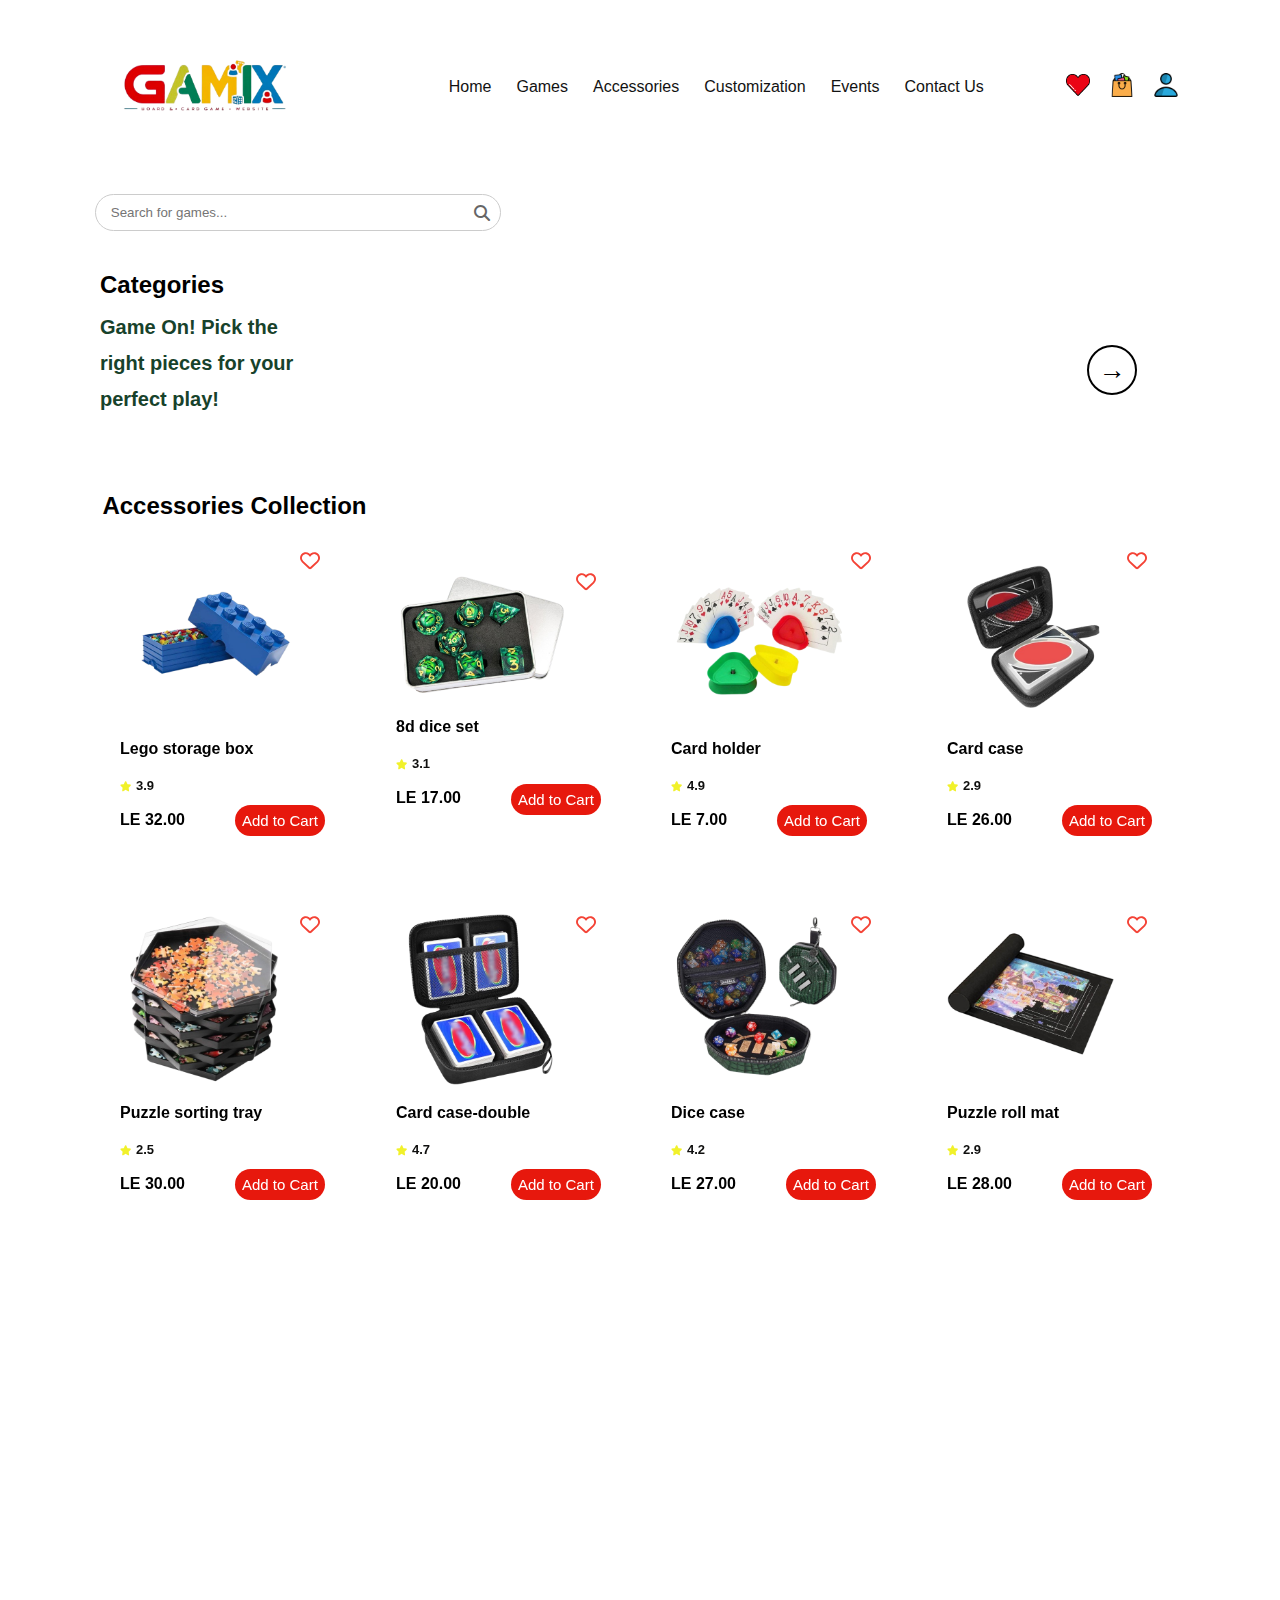
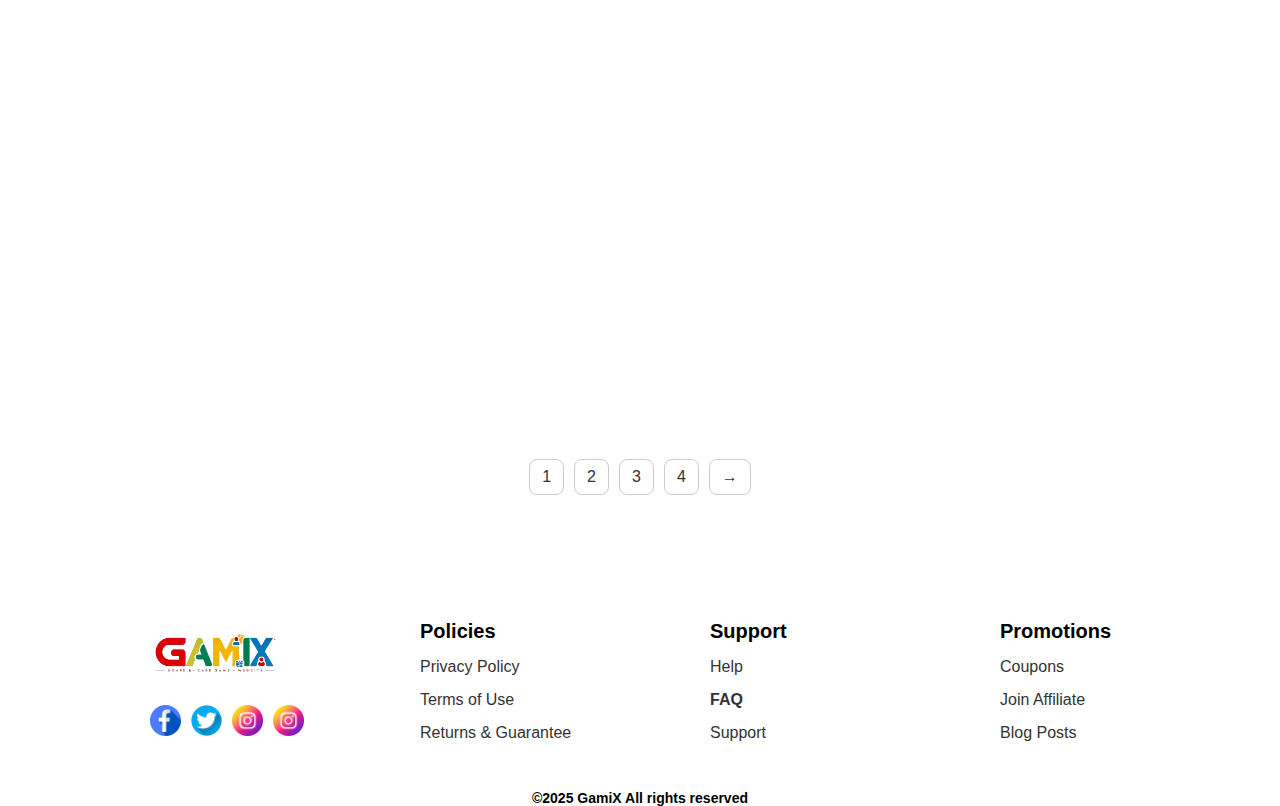
<file: Accessories.html>
<!DOCTYPE html>
<html lang="en">

<head>
    <meta charset="UTF-8">
    <meta name="viewport" content="width=device-width, initial-scale=1.0">
    <title>Accessories</title>
    <link rel="stylesheet" href="style.css">
    <link rel="stylesheet" href="https://cdnjs.cloudflare.com/ajax/libs/font-awesome/6.5.0/css/all.min.css">
</head>

<body>
    <div class="container">
        <nav class="navbar">
            <div class="navbar-left">
                <div class="logo">
                    <img src="img/IMG_4194-removebg-preview.png" alt="Board Games Logo">
                </div>
                <div class="nav-links">
                    <a href="index.html" class="nav-link" id="homeLink">Home</a>
                    <a href="games.html" class="nav-link" id="gamesLink">Games</a>
                    <a href="accessories.html" class="nav-link" id="accessoriesLink">Accessories</a>
                    <a href="customization.html" class="nav-link" id="customizationLink">Customization</a>
                    <a href="Events.html" class="nav-link" id="servicesLink">Events</a>
                    <a href="Contact us.html" class="nav-link" id="servicesLink">Contact Us</a>
                </div>
            </div>
            <div class="icon-group">
                <a href="Favourite.html" class="icon-item" data-label="Wishlist">
                    <img src="img/Heart.png" class="png-icon" />
                </a>
                <a href="cart.html" class="icon-item" data-label="Cart">
                    <img src="img/shopping-bag.png" class="png-icon" />
                </a>
                <a href="account.html" class="icon-item" data-label="Account">
                    <img src="img/user-account.png" class="png-icon" />
                </a>
            </div>

        </nav>
        <div class="search-filter-section">
            <div class="search-bar">
                <input type="text" id="searchInput" placeholder="Search for games..." />
                <i class="fas fa-search"></i>
            </div>
        </div>


        <section class="categories-section">
            <h2>Categories</h2>
            <div class="categories-bar">
                <p class="categories-text">
                    Game On! Pick the <br> right pieces for your <br> perfect play!
                </p>

                <style>
                    .categories-text {
                        line-height: 1.8;
                    }
                </style>

                <div class="categories-container">
                    <div class="category-item">
                        <img src="img/dice.png" alt="Dice" class="category-icon" />
                        <span>Dice</span>
                    </div>
                    <div class="category-item">
                        <img src="img/table-games-removebg-preview.png" alt="Figure" class="category-icon" />
                        <span>Figure</span>
                    </div>
                    <div class="category-item">
                        <img src="img/stopwatch-removebg-preview.png" alt="Timer" class="category-icon" />
                        <span>Timer</span>
                    </div>
                    <div class="category-item">
                        <img src="img/lucky-bag.png" alt="Boxes" class="category-icon" />
                        <span>Boxes</span>
                    </div>
                    <div class="arrow-box12">
                        &rarr;
                    </div>
                </div>
            </div>
        </section>



        <section class="cards-section">
            <h2>Accessories Collection</h2>
            <div class="cards-container">

                <div class="card">
                    <div class="favorite" onclick="toggleFavorite(this)">
                        <i class="far fa-heart"></i>
                    </div>

                    <img src="img/photo_2025-05-05_09-04-32-removebg-preview.png" alt="UNO GO" class="game-image" />
                    <h3>Lego storage box</h3>
                    <div class="rating">
                        <i class="fas fa-star"></i><span>3.9</span>
                    </div>
                    <div class="con">
                        <div class="price">LE 32.00</div>
                        <button class="add-to-cart" data-name="Lego storage box" data-price="32.00"
                            data-image="img/photo_2025-05-05_09-04-32-removebg-preview.png">Add to Cart</button>
                    </div>
                </div>
                <div class="card">
                    <div class="favorite" onclick="toggleFavorite(this)">
                        <i class="far fa-heart"></i>
                    </div>
                    <img src="img/photo_2025-05-05_08-13-10-removebg-preview.png" alt="UNO GO" class="game-image" />
                    <h3>8d dice set</h3>
                    <div class="rating">
                        <i class="fas fa-star"></i><span>3.1</span>
                    </div>
                    <div class="con">
                        <div class="price">LE 17.00</div>
                        <button class="add-to-cart" data-name="8d dice set" data-price="17.00"
                            data-image="img/photo_2025-05-05_08-13-10-removebg-preview.png">Add to Cart</button>
                    </div>
                </div>

                <div class="card">
                    <div class="favorite" onclick="toggleFavorite(this)">
                        <i class="far fa-heart"></i>
                    </div>
                    <img src="img/photo_2025-05-05_08-11-40-removebg-preview.png" alt="UNO GO" class="game-image" />
                    <h3>Card holder</h3>
                    <div class="rating">
                        <i class="fas fa-star"></i><span>4.9</span>
                    </div>
                    <div class="con">
                        <div class="price">LE 7.00</div>
                        <button class="add-to-cart" data-name="Card holder" data-price="7.00"
                            data-image="img/photo_2025-05-05_08-11-40-removebg-preview.png">Add to Cart</button>
                    </div>
                </div>


                <div class="card">
                    <div class="favorite" onclick="toggleFavorite(this)">
                        <i class="far fa-heart"></i>
                    </div>
                    <img src="img/photo_2025-05-05_08-04-10-removebg-preview.png" alt="UNO GO" class="game-image" />
                    <h3>Card case</h3>
                    <div class="rating">
                        <i class="fas fa-star"></i><span>2.9</span>
                    </div>
                    <div class="con">
                        <div class="price">LE 26.00</div>
                        <button class="add-to-cart" data-name="Card case" data-price="26.00"
                            data-image="img/photo_2025-05-05_08-04-10-removebg-preview.png">Add to Cart</button>
                    </div>
                </div>


                <div class="card">
                    <div class="favorite" onclick="toggleFavorite(this)">
                        <i class="far fa-heart"></i>
                    </div>
                    <img src="img/photo_2025-05-05_08-04-10__2_-removebg-preview.png" alt="UNO GO" class="game-image" />
                    <h3>Puzzle sorting tray</h3>
                    <div class="rating">
                        <i class="fas fa-star"></i><span>2.5</span>
                    </div>
                    <div class="con">
                        <div class="price">LE 30.00</div>
                        <button class="add-to-cart" data-name="Puzzle sorting tray" data-price="30.00"
                            data-image="img/photo_2025-05-05_08-04-10__2_-removebg-preview.png">Add to Cart</button>
                    </div>
                </div>

                <div class="card">
                    <div class="favorite" onclick="toggleFavorite(this)">
                        <i class="far fa-heart"></i>
                    </div>

                    <img src="img/photo_2025-05-05_08-03-43-removebg-preview.png" alt="UNO GO" class="game-image" />
                    <h3>Card case-double</h3>
                    <div class="rating">
                        <i class="fas fa-star"></i><span>4.7</span>
                    </div>
                    <div class="con">
                        <div class="price">LE 20.00</div>
                        <button class="add-to-cart" data-name="Card case-double" data-price="20.00"
                            data-image="img/photo_2025-05-05_08-03-43-removebg-preview.png">Add to Cart</button>
                    </div>
                </div>


                <div class="card">
                    <div class="favorite" onclick="toggleFavorite(this)">
                        <i class="far fa-heart"></i>
                    </div>
                    <img src="img/photo_2025-05-05_08-03-43__2_-removebg-preview.png" alt="UNO GO" class="game-image" />
                    <h3>Dice case</h3>
                    <div class="rating">
                        <i class="fas fa-star"></i><span>4.2</span>
                    </div>
                    <div class="con">
                        <div class="price">LE 27.00</div>
                        <button class="add-to-cart" data-name="Dice case" data-price="5.00"
                            data-image="img/photo_2025-05-05_08-03-43__2_-removebg-preview.png">Add to Cart</button>
                    </div>
                </div>


                <div class="card">
                    <div class="favorite" onclick="toggleFavorite(this)">
                        <i class="far fa-heart"></i>
                    </div>
                    <img src="img/photo_2025-05-05_08-03-42__2_-removebg-preview.png" alt="UNO GO" class="game-image" />
                    <h3>Puzzle roll mat</h3>
                    <div class="rating">
                        <i class="fas fa-star"></i><span>2.9</span>
                    </div>
                    <div class="con">
                        <div class="price">LE 28.00</div>
                        <button class="add-to-cart" data-name="Puzzle roll mat" data-price="5.00"
                            data-image="img/photo_2025-05-05_08-03-42__2_-removebg-preview.png">Add to Cart</button>
                    </div>
                </div>

                <div class="card">
                    <div class="favorite" onclick="toggleFavorite(this)">
                        <i class="far fa-heart"></i>
                    </div>
                    <img src="img/photo_2025-05-05_08-03-40-removebg-preview.png" alt="UNO GO" class="game-image" />
                    <h3>Dice set</h3>
                    <div class="rating">
                        <i class="fas fa-star"></i><span>4.1</span>
                    </div>
                    <div class="con">
                        <div class="price">LE 5.00</div>
                        <button class="add-to-cart" data-name="Dice set" data-price="5.00"
                            data-image="img/photo_2025-05-05_08-03-40-removebg-preview.png">Add to Cart</button>
                    </div>
                </div>


                <div class="card">
                    <div class="favorite" onclick="toggleFavorite(this)">
                        <i class="far fa-heart"></i>
                    </div>
                    <img src="img/photo_2025-05-05_08-03-40__4_-removebg-preview.png" alt="UNO GO" class="game-image" />
                    <h3>Metal chess set</h3>
                    <div class="rating">
                        <i class="fas fa-star"></i><span>4.7</span>
                    </div>
                    <div class="con">
                        <div class="price">LE 110.00</div>
                        <button class="add-to-cart" data-name="Metal chess set" data-price="110.00"
                            data-image="img/photo_2025-05-05_08-03-40__4_-removebg-preview.png">Add to Cart</button>
                    </div>
                </div>

                <div class="card">
                    <div class="favorite" onclick="toggleFavorite(this)">
                        <i class="far fa-heart"></i>
                    </div>
                    <img src="img/photo_2025-05-05_08-03-40__3_-removebg-preview.png" alt="UNO GO" class="game-image" />
                    <h3>Games timer</h3>
                    <div class="rating">
                        <i class="fas fa-star"></i><span>3.6</span>
                    </div>
                    <div class="con">
                        <div class="price">LE 25.00</div>
                        <button class="add-to-cart" data-name="Games timer" data-price="25.00"
                            data-image="img/photo_2025-05-05_08-03-40__3_-removebg-preview.png">Add to Cart</button>
                    </div>
                </div>



                <div class="card">
                    <div class="favorite" onclick="toggleFavorite(this)">
                        <i class="far fa-heart"></i>
                    </div>
                    <img src="img/photo_2025-05-05_08-03-42-removebg-preview (1).png" alt="UNO GO" class="game-image" />
                    <h3>Chess set</h3>
                    <div class="rating">
                        <i class="fas fa-star"></i><span>2.9</span>
                    </div>
                    <div class="con">
                        <div class="price">LE 50.00</div>
                        <button class="add-to-cart" data-name="Games timer" data-price="50.00"
                            data-image="img/photo_2025-05-05_08-03-40__3_-removebg-preview.png">Add to Cart</button>
                    </div>
                </div>


                <div class="card">
                    <div class="favorite" onclick="toggleFavorite(this)">
                        <i class="far fa-heart"></i>
                    </div>
                    <img src="img/photo_2025-05-05_08-03-40__2_-removebg-preview.png" alt="UNO GO" class="game-image" />
                    <h3>Lego sorting box</h3>
                    <div class="rating">
                        <i class="fas fa-star"></i><span>3.5</span>
                    </div>
                    <div class="con">
                        <div class="price">LE 32.00</div>
                        <button class="add-to-cart" data-name="Monopoly" data-price="32.00"
                            data-image="img/photo_2025-05-05_08-03-40__2_-removebg-preview.png">Add to Cart</button>
                    </div>
                </div>


                <div class="card">
                    <div class="favorite" onclick="toggleFavorite(this)">
                        <i class="far fa-heart"></i>
                    </div>
                    <img src="img/photo_2025-05-05_08-03-39-removebg-preview (1).png" alt="UNO GO" class="game-image" />
                    <h3>Mini apocalypse</h3>
                    <div class="rating">
                        <i class="fas fa-star"></i><span>3.7</span>
                    </div>
                    <div class="con">
                        <div class="price">LE 20.00</div>
                        <button class="add-to-cart" data-name="Mini apocalypse" data-price="20.00"
                            data-image="photo_2025-05-05_08-03-39-removebg-preview (1).png">Add to Cart</button>
                    </div>
                </div>



                <div class="card">
                    <div class="favorite" onclick="toggleFavorite(this)">
                        <i class="far fa-heart"></i>
                    </div>
                    <img src="img/photo_2025-05-05_08-03-39__2_-removebg-preview.png" alt="UNO GO" class="game-image" />
                    <h3>Car monopoly piece</h3>
                    <div class="rating">
                        <i class="fas fa-star"></i><span>3.9</span>
                    </div>
                    <div class="con">
                        <div class="price">LE 21.00</div>
                        <button class="add-to-cart" data-name="Car monopoly piece" data-price="21.00"
                            data-image="img/photo_2025-05-05_08-03-39__2_-removebg-preview.png">Add to Cart</button>
                    </div>
                </div>




                <div class="card">
                    <div class="favorite" onclick="toggleFavorite(this)">
                        <i class="far fa-heart"></i>
                    </div>
                    <img src="img/photo_2025-05-05_08-01-12-removebg-preview.png" alt="UNO GO" class="game-image" />
                    <h3>Dominoes sorter</h3>
                    <div class="rating">
                        <i class="fas fa-star"></i><span>2.9</span>
                    </div>
                    <div class="con">
                        <div class="price">LE 20.00</div>
                        <button class="add-to-cart" data-name="Dominoes sorter" data-price="20.00"
                            data-image="img/photo_2025-05-05_08-01-12-removebg-preview.png">Add to Cart</button>
                    </div>
                </div>

            </div>
    </div>
    </section>

    </div>

    <div class="pagination">
        <a href="#">1</a>
        <a href="#">2</a>
        <a href="#">3</a>
        <a href="#">4</a>
        <a href="#">→</a>
    </div>
    </section>
    <footer>
        <div class="footer-container">

            <div class="footer-column">
                <div class="logo-footer">
                    <img src="img/IMG_4194-removebg-preview.png" alt="Gamix Logo">
                </div>
                <div class="social">
                    <a href="#"><img src="img/facebook.png" alt="Facebook"></a>
                    <a href="#"><img src="img/twitter.png" alt="Twitter"></a>
                    <a href="#"><img src="img/instagram.png" alt="Instagram"></a>
                    <a href="#"><img src="img/instagram.png" alt="Instagram"></a>
                </div>
            </div>
            <div class="footer-column">
                <h3>Policies</h3>
                <ul>
                    <li><a href="#">Privacy Policy</a></li>
                    <li><a href="#">Terms of Use</a></li>
                    <li><a href="#">Returns & Guarantee</a></li>
                </ul>
            </div>

            <div class="footer-column">
                <h3>Support</h3>
                <ul>
                    <li><a href="#">Help</a></li>
                    <li><a href="#"><strong>FAQ</strong></a></li>
                    <li><a href="#">Support</a></li>
                </ul>
            </div>
            <div class="footer-column">
                <h3>Promotions</h3>
                <ul>
                    <li><a href="#">Coupons</a></li>
                    <li><a href="#">Join Affiliate</a></li>
                    <li><a href="#">Blog Posts</a></li>
                </ul>
            </div>
        </div>
        <div class="footer-bottom">
            ©2025 GamiX All rights reserved
        </div>
    </footer>

    <script>
        let cart = JSON.parse(localStorage.getItem("cart")) || [];
        document.querySelectorAll(".add-to-cart").forEach(button => {
            button.addEventListener("click", () => {
                const name = button.getAttribute("data-name");
                const price = parseFloat(button.getAttribute("data-price"));
                let image = button.getAttribute("data-image");
                if (!image.startsWith("img/") && !image.includes("/") && !image.startsWith("http")) {
                    image = "img/" + image;
                }

                const existing = cart.find(item => item.name === name);
                if (existing) {
                    existing.quantity += 1;
                } else {
                    cart.push({ name, price, image, quantity: 1 });
                }

                localStorage.setItem("cart", JSON.stringify(cart));
                alert(`${name} added to cart!`);
            });
        });
        function toggleFavorite(favoriteElement) {
            let card = favoriteElement.closest('.card');
            let gameName = card.querySelector('h3').textContent;
            let gameImage = card.querySelector('.game-image').getAttribute("src");

            let gamePriceText = card.querySelector('.price').textContent;
            let gamePrice = parseFloat(gamePriceText.replace(/[^\d.]/g, ''));
            let gameQuantity = 1;

            let favorites = JSON.parse(localStorage.getItem('favorites')) || [];

            let index = favorites.findIndex(game => game.name === gameName);
            if (index === -1) {
                favorites.push({
                    name: gameName,
                    image: gameImage,
                    price: gamePrice,
                    quantity: gameQuantity
                });
                favoriteElement.querySelector('i').classList.remove('far');
                favoriteElement.querySelector('i').classList.add('fas');
            } else {
                favorites.splice(index, 1);
                favoriteElement.querySelector('i').classList.remove('fas');
                favoriteElement.querySelector('i').classList.add('far');
            }

            localStorage.setItem('favorites', JSON.stringify(favorites));
        }
        window.onload = function () {
            let favorites = JSON.parse(localStorage.getItem('favorites')) || [];
            let favoriteIcons = document.querySelectorAll('.favorite');
            favoriteIcons.forEach(favorite => {
                let card = favorite.closest('.card');
                let gameName = card.querySelector('h3').textContent;

                if (favorites.some(game => game.name === gameName)) {
                    favorite.querySelector('i').classList.remove('far');
                    favorite.querySelector('i').classList.add('fas');
                }
            });

            let favoriteList = document.querySelector('.favorite-list');

            favorites.forEach(favorite => {
                let favoriteItem = document.createElement('div');
                favoriteItem.classList.add('favorite-item');

                let img = document.createElement('img');
                img.src = favorite.image;
                img.alt = favorite.name;
                img.classList.add('favorite-image');

                let name = document.createElement('h3');
                name.textContent = favorite.name;

                let price = document.createElement('p');
                price.textContent = `Price: LE ${favorite.price}`;

                favoriteItem.appendChild(img);
                favoriteItem.appendChild(name);
                favoriteItem.appendChild(price);

                favoriteList.appendChild(favoriteItem);
            });
        }
        const cards = document.querySelectorAll('.card');

        const observer = new IntersectionObserver((entries) => {
            entries.forEach(entry => {
                if (entry.isIntersecting) {
                    entry.target.classList.add('show');
                }
            });
        }, {
            threshold: 0.1
        });

        cards.forEach(card => {
            observer.observe(card);
        });




        document.getElementById('searchInput').addEventListener('input', function () {
            let filter = this.value.toLowerCase().trim();
            let gameCards = document.querySelectorAll('.card');

            gameCards.forEach(function (card) {
                let titleElement = card.querySelector('h3');
                if (titleElement) {
                    let title = titleElement.textContent.toLowerCase();
                    if (title.includes(filter)) {
                        card.style.display = 'block';
                    } else {
                        card.style.display = 'none';
                    }
                }
            });
        });



    </script>
    <script src="script.js"></script>
    <script src="cart.js"></script>
</body>


</html
</file>
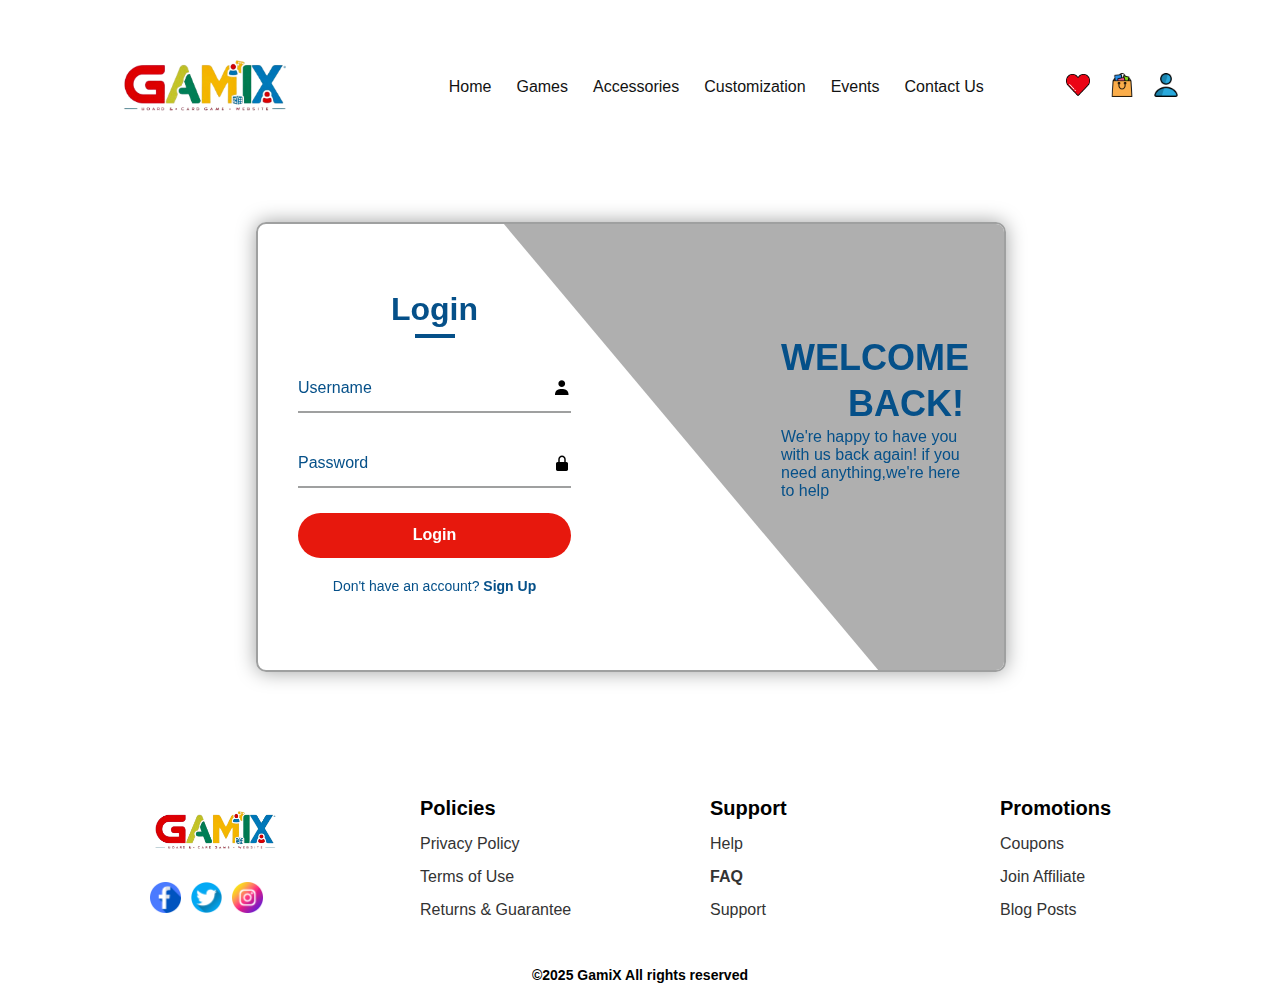
<file: account.html>
<!DOCTYPE html>
<html lang="en">

<head>
    <meta charset="UTF-8">
    <meta name="viewport" content="width=device-width, initial-scale=1.0">
    <title>Account</title>
    <link rel="stylesheet" href="style.css">
    <link rel="stylesheet" href="account.css">

    <link rel="stylesheet" href="https://cdnjs.cloudflare.com/ajax/libs/font-awesome/6.5.0/css/all.min.css">
    <link href='https://unpkg.com/boxicons@2.1.4/css/boxicons.min.css' rel='stylesheet'>
</head>

<body>
    <div class="container">

        <nav class="navbar">
            <div class="navbar-left">
                <div class="logo">
                    <img src="img/IMG_4194-removebg-preview.png" alt="Board Games Logo">
                </div>
                <div class="nav-links">
                    <a href="index.html" class="nav-link" id="homeLink">Home</a>
                    <a href="games.html" class="nav-link" id="gamesLink">Games</a>
                    <a href="accessories.html" class="nav-link" id="accessoriesLink">Accessories</a>
                    <a href="customization.html" class="nav-link" id="customizationLink">Customization</a>
                    <a href="Events.html" class="nav-link" id="servicesLink">Events</a>
                    <a href="Contact us.html" class="nav-link" id="servicesLink">Contact Us</a>
                </div>
            </div>
            <div class="icon-group">
                <a href="Favourite.html" class="icon-item" data-label="Wishlist">
                    <img src="img/Heart.png" class="png-icon" />
                </a>
                <a href="cart.html" class="icon-item" data-label="Cart">
                    <img src="img/shopping-bag.png" class="png-icon" />
                </a>
                <a href="account.html" class="icon-item" data-label="Account">
                    <img src="img/user-account.png" class="png-icon" />
                </a>
            </div>

        </nav>
    </div>
    <div class="wrapper">
        <span class="rotate-bg"></span>
        <span class="rotate-bg2"></span>
        <div class="form-box login">
            <h2 class="title animation" style="--i:0; --j:21">Login</h2>
            <form action="#">
                <div class="input-box animation" style="--i:1; --j:22">
                    <input type="text" required>
                    <label for="">Username</label>
                    <i class='bx bxs-user'></i>
                </div>
                <div class="input-box animation" style="--i:2; --j:23">
                    <input type="password" required>
                    <label for="">Password</label>
                    <i class='bx bxs-lock-alt'></i>
                </div>
                <button type="submit" class="btn animation" style="--i:3; --j:24">Login</button>

                <div class="linkTxt animation" style="--i:5; --j:25">
                    <p>Don't have an account? <a href="#" class="register-link">Sign Up</a></p>
                </div>
            </form>
        </div>
        <div class="info-text login">
            <h2 class="animation" style="--i:0; --j:20">Welcome Back!</h2>
            <p class="animation" style="--i:1; --j:21">We're happy to have you with us back again! if you
                need anything,we're here to help</p>
        </div>
        <div class="form-box register">

            <h2 class="title animation" style="--i:17; --j:0">Sign Up</h2>

            <form action="#">

                <div class="input-box animation" style="--i:18; --j:1">
                    <input type="text" required>
                    <label for="">Username</label>
                    <i class='bx bxs-user'></i>
                </div>

                <div class="input-box animation" style="--i:19; --j:2">
                    <input type="email" required>
                    <label for="">Email</label>
                    <i class='bx bxs-envelope'></i>
                </div>

                <div class="input-box animation" style="--i:20; --j:3">
                    <input type="password" required>
                    <label for="">Password</label>
                    <i class='bx bxs-lock-alt'></i>
                </div>

                <button type="submit" class="btn animation" style="--i:21;--j:4">Sign Up</button>

                <div class="linkTxt animation" style="--i:22; --j:5">
                    <p>Already have an account? <a href="#" class="login-link">Login</a></p>
                </div>

            </form>
        </div>
        <div class="info-text register">
            <h2 class="animation" style="--i:17; --j:0;">Welcome</h2>
            <p class="animation" style="--i:18; --j:1;">We're delighted to <br>
                have you here.if you<br>need any assistance,<br>feel
                free to reach out</p>
            </p>
        </div>
    </div>
    <footer>
        <div class="footer-container">

            <div class="footer-column">
                <div class="logo-footer">
                    <img src="img/IMG_4194-removebg-preview.png" alt="Gamix Logo">
                </div>
                <div class="social">
                    <a href="#"><img src="img/facebook.png" alt="Facebook"></a>
                    <a href="#"><img src="img/twitter.png" alt="Twitter"></a>
                    <a href="#"><img src="img/instagram.png" alt="Instagram"></a>
                </div>
            </div>
            <div class="footer-column">
                <h3>Policies</h3>
                <ul>
                    <li><a href="#">Privacy Policy</a></li>
                    <li><a href="#">Terms of Use</a></li>
                    <li><a href="#">Returns & Guarantee</a></li>
                </ul>
            </div>
            <div class="footer-column">
                <h3>Support</h3>
                <ul>
                    <li><a href="#">Help</a></li>
                    <li><a href="#"><strong>FAQ</strong></a></li>
                    <li><a href="#">Support</a></li>
                </ul>
            </div>
            <div class="footer-column">
                <h3>Promotions</h3>
                <ul>
                    <li><a href="#">Coupons</a></li>
                    <li><a href="#">Join Affiliate</a></li>
                    <li><a href="#">Blog Posts</a></li>
                </ul>
            </div>
        </div>

        <div class="footer-bottom">
            ©2025 GamiX All rights reserved
        </div>
    </footer>
    <script>
        const wrapper = document.querySelector('.wrapper')
        const registerLink = document.querySelector('.register-link')
        const loginLink = document.querySelector('.login-link')

        registerLink.onclick = () => {
            wrapper.classList.add('active')
        }

        loginLink.onclick = () => {
            wrapper.classList.remove('active')
        }
    </script>
</body>

</html>
</file>
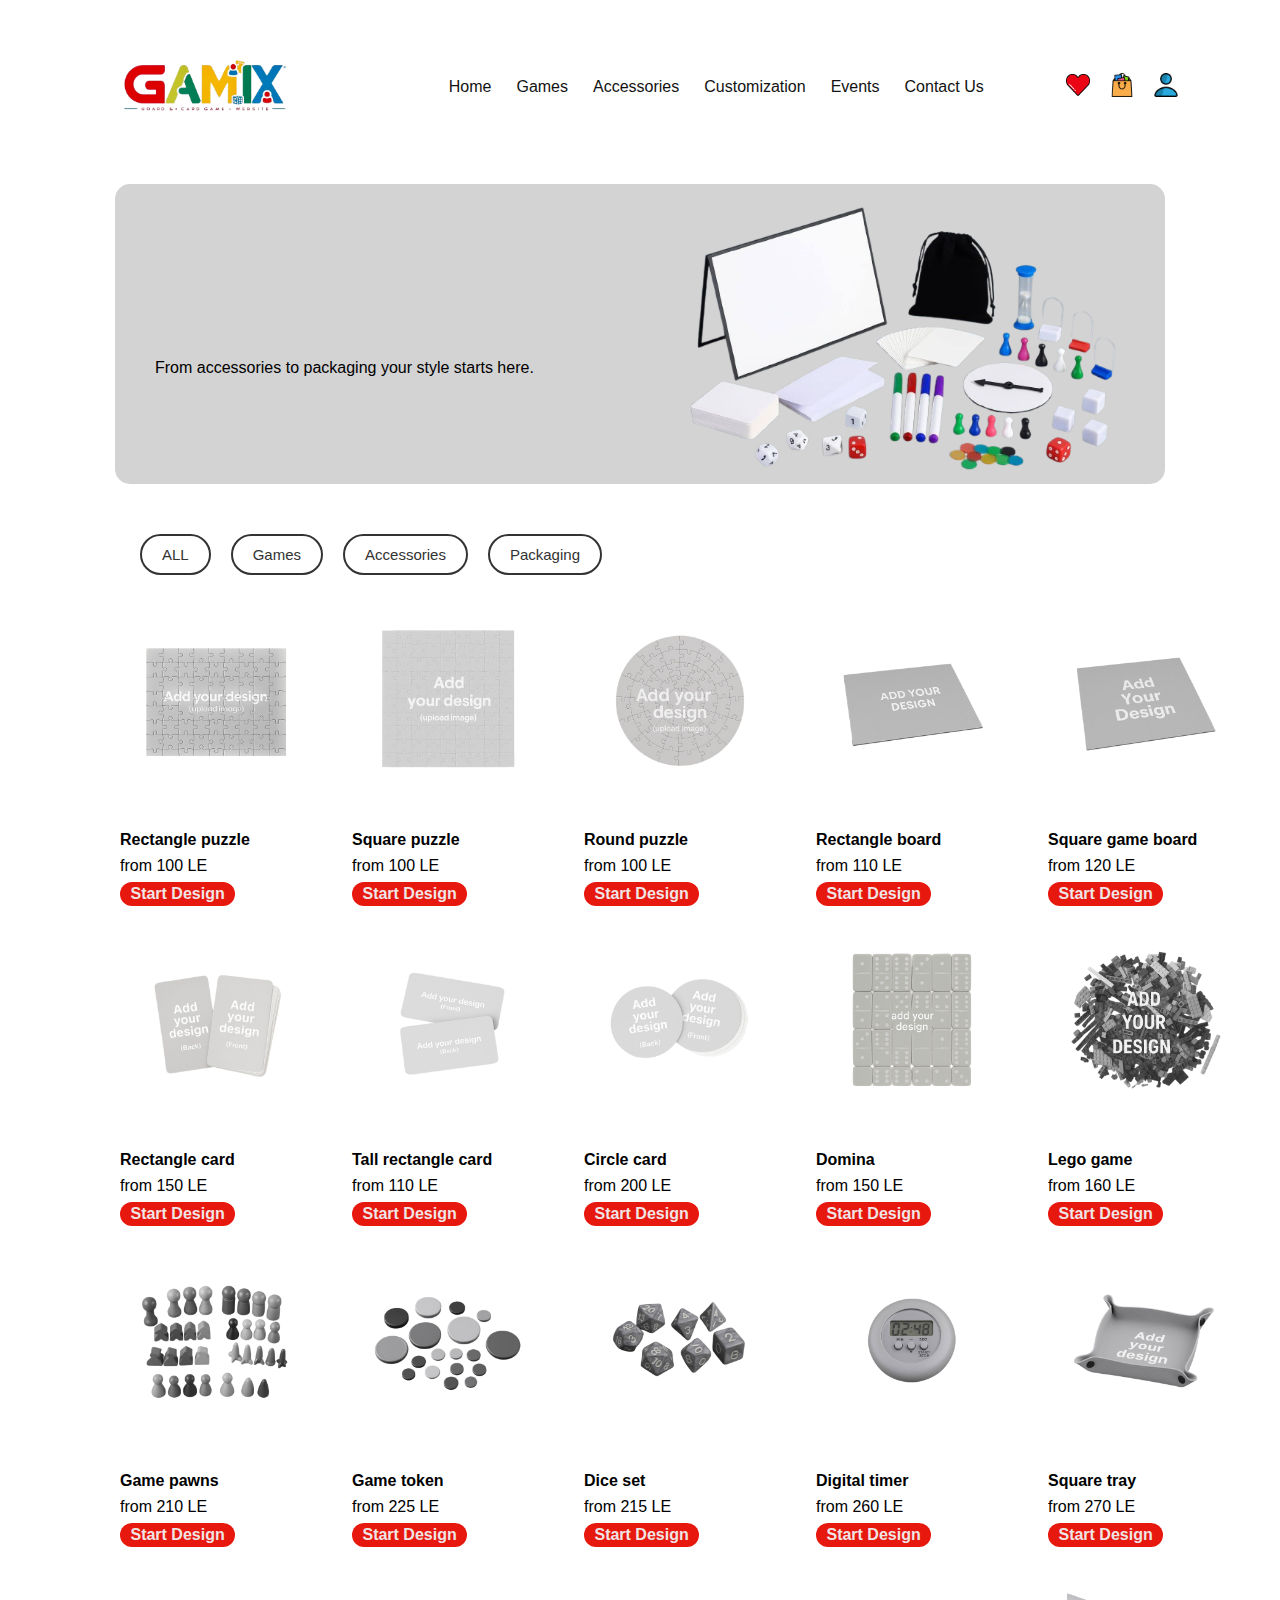
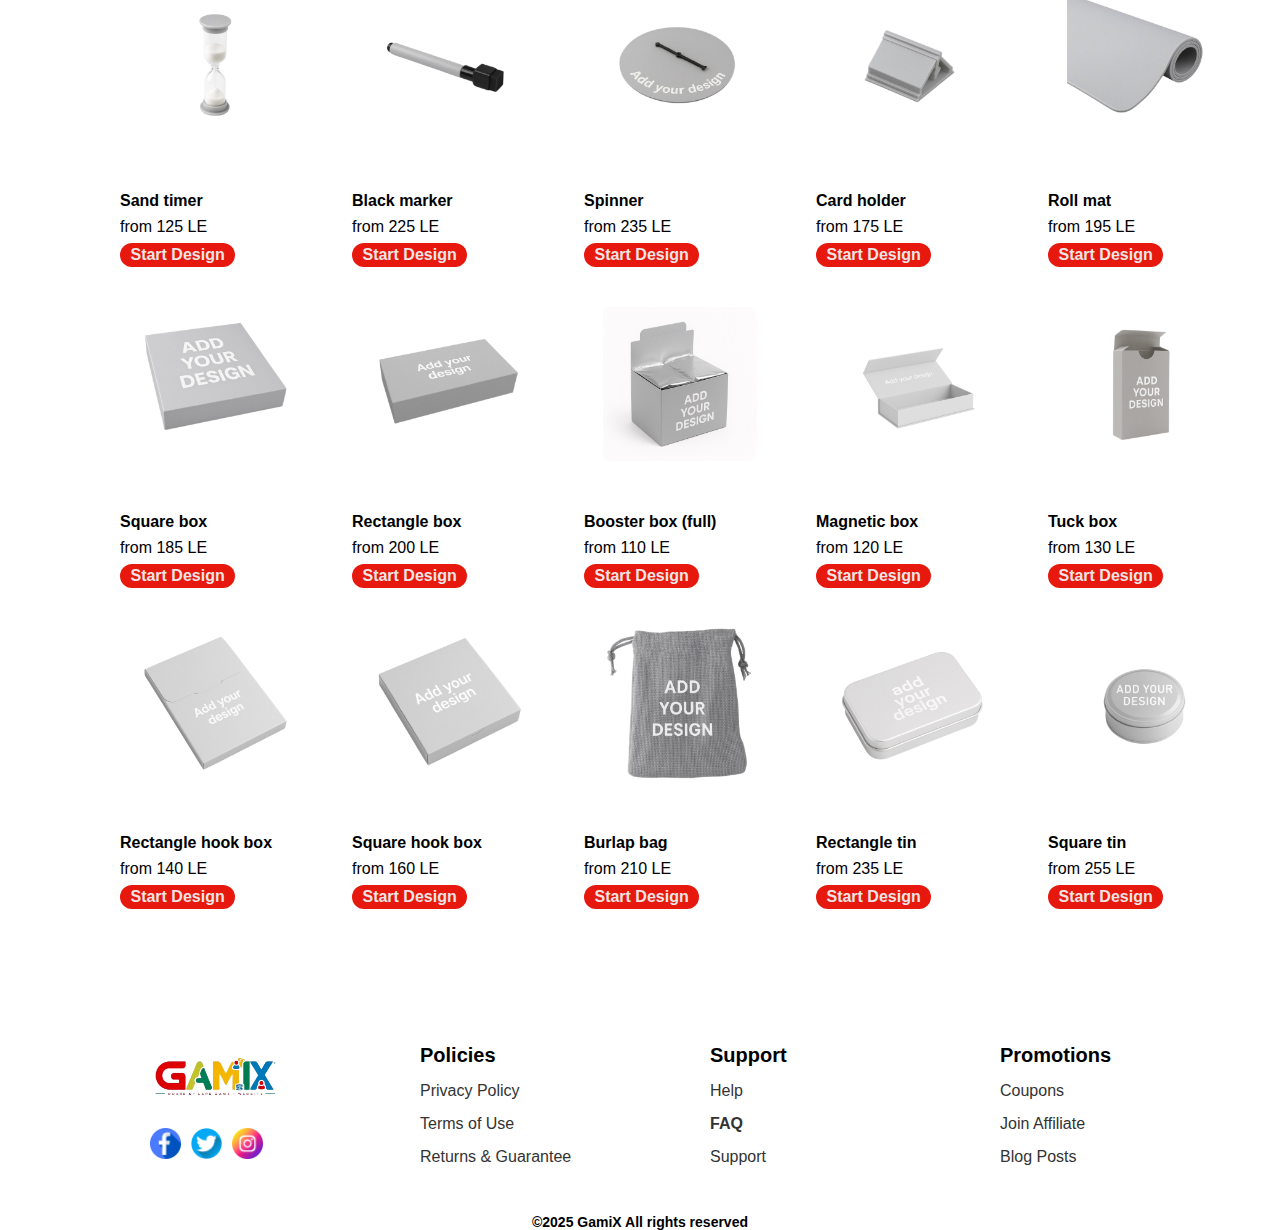
<file: customization.html>
<!DOCTYPE html>
<html lang="en">

<head>
    <meta charset="UTF-8">
    <meta name="viewport" content="width=device-width, initial-scale=1.0">
    <title>Customization</title>
    <link rel="stylesheet" href="https://cdnjs.cloudflare.com/ajax/libs/font-awesome/6.5.0/css/all.min.css">
    <link rel="stylesheet" href="style.css">
    <link rel="stylesheet" href="customization.css">
</head>

<body>
    <div class="container">
        <nav class="navbar">
            <div class="navbar-left">
                <div class="logo">
                    <img src="img/IMG_4194-removebg-preview.png" alt="Board Games Logo">
                </div>
                <div class="nav-links">
                    <a href="index.html" class="nav-link" id="homeLink">Home</a>
                    <a href="games.html" class="nav-link" id="gamesLink">Games</a>
                    <a href="accessories.html" class="nav-link" id="accessoriesLink">Accessories</a>
                    <a href="customization.html" class="nav-link" id="customizationLink">Customization</a>
                    <a href="Events.html" class="nav-link" id="servicesLink">Events</a>
                    <a href="Contact us.html" class="nav-link" id="servicesLink">Contact Us</a>
                </div>
            </div>
            <div class="icon-group">
                <a href="Favourite.html" class="icon-item" data-label="Wishlist">
                    <img src="img/Heart.png" class="png-icon" />
                </a>
                <a href="cart.html" class="icon-item" data-label="Cart">
                    <img src="img/shopping-bag.png" class="png-icon" />
                </a>
                <a href="account.html" class="icon-item" data-label="Account">
                    <img src="img/user-account.png" class="png-icon" />
                </a>
            </div>
        </nav>
    </div>
    <section class="hero22" id="hero-Games22">
        <div class="hero-content22">
            <div class="hero-text22">
                <h1 class="animate-title22"> Customize your game
                </h1>
                <p class="animate-subtitle">
                    From accessories to packaging your style starts here.
                </p>

            </div>
            <div class="hero-image22">
                <img src="img2/photo_2025-05-20_18-30-41-removebg-preview.png" alt="Games" />
            </div>
        </div>
    </section>

    <section class="section2">
        <div class="categoriesall">
            <div class="category-all">ALL </div>
            <div class="category-all"> Games </div>
            <div class="category-all">Accessories</div>
            <div class="category-all"> Packaging</div>
        </div>
        <div class="product-grid" id="productsGrid">
        </div>
    </section>
    <footer>
        <div class="footer-container">
            <div class="footer-column">
                <div class="logo-footer">
                    <img src="img/IMG_4194-removebg-preview.png" alt="Gamix Logo">
                </div>
                <div class="social">
                    <a href="#"><img src="img/facebook.png" alt="Facebook"></a>
                    <a href="#"><img src="img/twitter.png" alt="Twitter"></a>
                    <a href="#"><img src="img/instagram.png" alt="Instagram"></a>
                </div>
            </div>
            <div class="footer-column">
                <h3>Policies</h3>
                <ul>
                    <li><a href="#">Privacy Policy</a></li>
                    <li><a href="#">Terms of Use</a></li>
                    <li><a href="#">Returns & Guarantee</a></li>
                </ul>
            </div>
            <div class="footer-column">
                <h3>Support</h3>
                <ul>
                    <li><a href="#">Help</a></li>
                    <li><a href="#"><strong>FAQ</strong></a></li>
                    <li><a href="#">Support</a></li>
                </ul>
            </div>
            <div class="footer-column">
                <h3>Promotions</h3>
                <ul>
                    <li><a href="#">Coupons</a></li>
                    <li><a href="#">Join Affiliate</a></li>
                    <li><a href="#">Blog Posts</a></li>
                </ul>
            </div>
        </div>
        <div class="footer-bottom">
            ©2025 GamiX All rights reserved
        </div>
    </footer>
    <script src="customization.js"></script>
    <script src="script.js"></script>
</body>

</html>
</file>
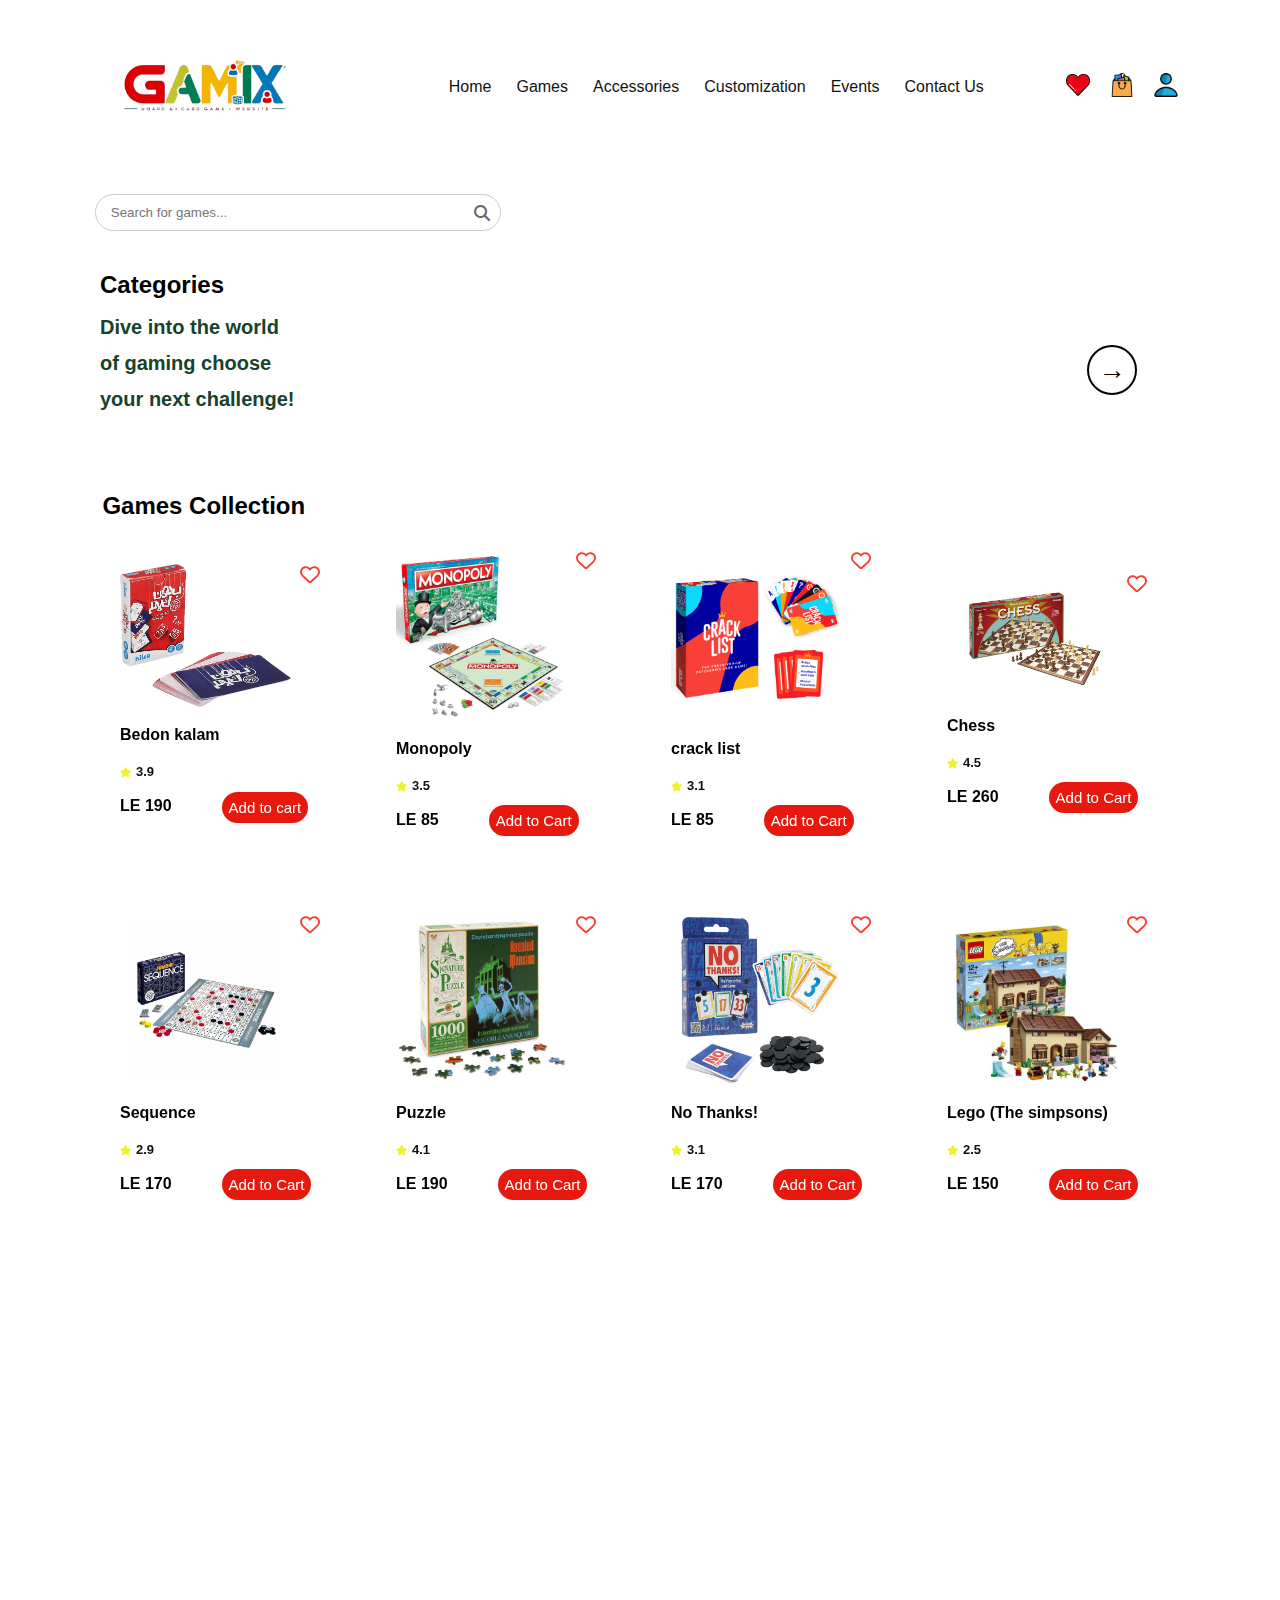
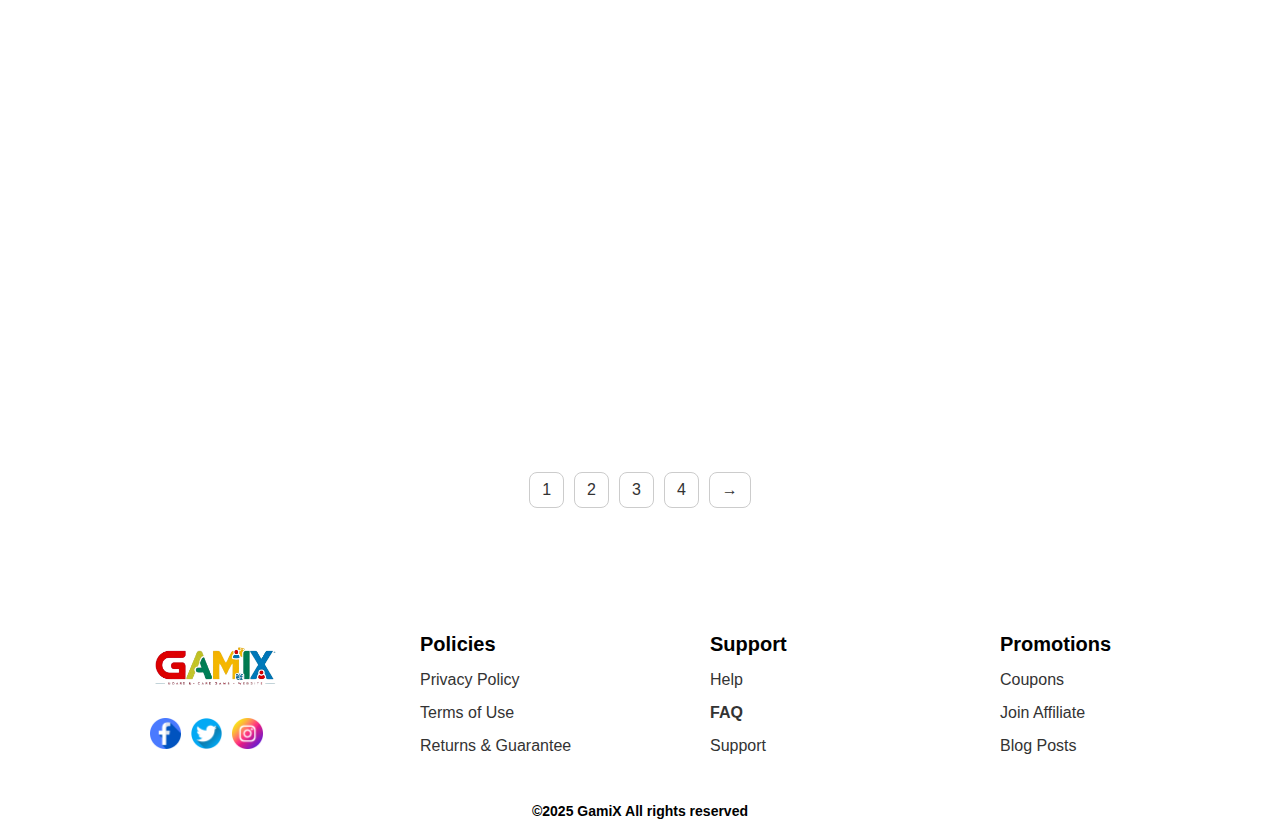
<file: Games.html>
<!DOCTYPE html>
<html lang="en">

<head>
    <meta charset="UTF-8">
    <meta name="viewport" content="width=device-width, initial-scale=1.0">
    <title>Games</title>
    <link rel="stylesheet" href="style.css">
    <link rel="stylesheet" href="https://cdnjs.cloudflare.com/ajax/libs/font-awesome/6.5.0/css/all.min.css">
    <link href="https://fonts.googleapis.com/css2?family=Inter:wght@400;700&display=swap" rel="stylesheet">
</head>

<body>
    <div class="container">
        <nav class="navbar">
            <div class="navbar-left">
                <div class="logo">
                    <img src="img/IMG_4194-removebg-preview.png" alt="Board Games Logo">
                </div>
                <div class="nav-links">
                    <a href="index.html" class="nav-link" id="homeLink">Home</a>
                    <a href="Games.html" class="nav-link" id="gamesLink">Games</a>
                    <a href="Accessories.html" class="nav-link" id="accessoriesLink">Accessories</a>
                    <a href="customization.html" class="nav-link" id="customizationLink">Customization</a>
                    <a href="Events.html" class="nav-link" id="servicesLink">Events</a>
                    <a href="Contact us.html" class="nav-link" id="servicesLink">Contact Us</a>
                </div>
            </div>
            <div class="icon-group">
                <a href="Favourite.html" class="icon-item" data-label="Wishlist">
                    <img src="img/Heart.png" class="png-icon" />
                </a>
                <a href="cart.html" class="icon-item" data-label="Cart">
                    <img src="img/shopping-bag.png" class="png-icon" />
                </a>
                <a href="account.html" class="icon-item" data-label="Account">
                    <img src="img/user-account.png" class="png-icon" />
                </a>
            </div>
        </nav>
        <div class="search-filter-section">
            <div class="search-bar">
                <input type="text" id="searchInput" placeholder="Search for games..." />
                <i class="fas fa-search"></i>
            </div>
        </div>
        </section>
        <section class="categories-section">
            <h2>Categories</h2>
            <div class="categories-bar">
                <p class="categories-text"> Dive into the world <br>of gaming
                    choose<br> your next challenge!
                </p>
                <style>
                    .categories-text {
                        line-height: 1.8;
                    }
                </style>


                <div class="categories-container">
                    <div class="category-item">
                        <img src="img/ChatGPT_Image_May_12__2025__03_20_51_AM-removebg-preview.png" alt="Puzzle Icon"
                            class="category-icon">
                        <span>Board Games</span>
                    </div>
                    <div class="category-item">
                        <img src="img/ChatGPT Image May 11, 2025, 03_56_13 AM.png" alt="Puzzle Icon"
                            class="category-icon">
                        <span>Card Games</span>
                    </div>
                    <div class="category-item">
                        <img src="img/ChatGPT_Image_May_11__2025__04_00_13_AM-removebg-preview.png" alt="Puzzle Icon"
                            class="category-icon">
                        <span>Puzzle</span>
                    </div>
                    <div class="category-item">
                        <img src="img/ChatGPT_Image_May_11__2025__04_03_29_AM-removebg-preview.png" alt="Puzzle Icon"
                            class="category-icon">
                        <span>Lego</span>
                    </div>
                    <div class="arrow-box12">
                        &rarr;
                    </div>
                </div>
            </div>
        </section>

        <section class="cards-section">
            <h2>Games Collection</h2>
            <div class="cards-container">

                <div class="card">
                    <div class="favorite" onclick="toggleFavorite(this)">
                        <i class="far fa-heart"></i>
                    </div>
                    <img src="img/بدون كلام.jpg" alt="UNO GO" class="game-image" />
                    <h3>Bedon kalam</h3>
                    <div class="rating">
                        <i class="fas fa-star"></i><span>3.9</span>
                    </div>
                    <div class="con">
                        <div class="price">LE 190</div>
                        <button class="add-to-cart" data-name="Ab3at-halo" data-price="190"
                            data-image="img/بدون كلام.jpg">Add to cart
                        </button>
                    </div>
                </div>

                <div class="card">
                    <div class="favorite" onclick="toggleFavorite(this)" data-name="Monopoly"
                        data-image="img/photo_2025-05-04_20-45-41.jpg">
                        <i class="far fa-heart"></i>
                    </div>
                    <img src="img/photo_2025-05-04_20-45-41.jpg" alt="UNO GO" class="game-image" />
                    <h3>Monopoly</h3>
                    <div class="rating">
                        <i class="fas fa-star"></i><span>3.5</span>
                    </div>
                    <div class="con">
                        <div class="price">LE 85</div>
                        <button class="add-to-cart" data-name="Monopoly" data-price="85"
                            data-image="img/photo_2025-05-04_20-45-41.jpg">Add to Cart</button>
                    </div>
                </div>
                <div class="card">
                    <div class="favorite" onclick="toggleFavorite(this)" data-name="Monopoly"
                        data-image="img/crack list.png.jpg">
                        <i class="far fa-heart"></i>
                    </div>
                    <img src="img/crack list.png" alt="UNO GO" class="game-image" />
                    <h3>crack list</h3>
                    <div class="rating">
                        <i class="fas fa-star"></i><span>3.1</span>
                    </div>
                    <div class="con">
                        <div class="price">LE 85</div>
                        <button class="add-to-cart" data-name="Monopoly" data-price="85"
                            data-image="img/photo_2025-05-04_20-45-41.jpg">Add to Cart</button>
                    </div>
                </div>
                <div class="card">
                    <div class="favorite" onclick="toggleFavorite(this)">
                        <i class="far fa-heart"></i>
                    </div>
                    <img src="img/photo_2025-05-04_20-49-20.jpg" alt="Chess" class="game-image" />
                    <h3>Chess</h3>
                    <div class="rating">
                        <i class="fas fa-star"></i><span>4.5</span>
                    </div>
                    <div class="con">
                        <div class="price">LE 260</div>
                        <button class="add-to-cart" data-name="Chess" data-price="260"
                            data-image="img/photo_2025-05-04_20-49-20.jpg">Add to Cart</button>
                    </div>
                </div>

                <div class="card">
                    <div class="favorite" onclick="toggleFavorite(this)">
                        <i class="far fa-heart"></i>
                    </div>
                    <img src="img/photo_2025-05-04_20-45-41 (2).jpg" alt="Sequence" class="game-image" />
                    <h3>Sequence</h3>
                    <div class="rating">
                        <i class="fas fa-star"></i><span>2.9</span>
                    </div>
                    <div class="con">
                        <div class="price">LE 170</div>
                        <button class="add-to-cart" data-name="Sequence" data-price="170"
                            data-image="img/photo_2025-05-04_20-45-41 (2).jpg">Add to Cart</button>
                    </div>
                </div>
                <div class="card">
                    <div class="favorite" onclick="toggleFavorite(this)">
                        <i class="far fa-heart"></i>
                    </div>
                    <img src="img/photo_2025-05-04_20-59-32.jpg" alt="Puzzle" class="game-image" />
                    <h3>Puzzle</h3>
                    <div class="rating">
                        <i class="fas fa-star"></i><span>4.1</span>
                    </div>
                    <div class="con">
                        <div class="price">LE 190</div>
                        <button class="add-to-cart" data-name="Puzzle" data-price="190"
                            data-image="img/photo_2025-05-04_20-59-32.jpg">Add to Cart</button>
                    </div>
                </div>
                <div class="card">
                    <div class="favorite" onclick="toggleFavorite(this)">
                        <i class="far fa-heart"></i>
                    </div>
                    <img src="img/photo_2025-05-04_21-08-20.jpg" alt="No Thanks" class="game-image" />
                    <h3>No Thanks!</h3>
                    <div class="rating">
                        <i class="fas fa-star"></i><span>3.1</span>
                    </div>
                    <div class="con">
                        <div class="price">LE 170</div>
                        <button class="add-to-cart" data-name="No Thanks!" data-price="170"
                            data-image="img/photo_2025-05-04_21-08-20.jpg">Add to Cart</button>
                    </div>
                </div>
                <div class="card">
                    <div class="favorite" onclick="toggleFavorite(this)">
                        <i class="far fa-heart"></i>
                    </div>
                    <img src="img/photo_2025-05-04_20-55-24 (2).jpg" alt="قول واعمل" class="game-image" />
                    <h3>Lego (The simpsons)</h3>
                    <div class="rating">
                        <i class="fas fa-star"></i><span>2.5</span>
                    </div>
                    <div class="con">
                        <div class="price">LE 150</div>
                        <button class="add-to-cart" data-name="Lego (The Simpsons)" data-price="150"
                            data-image="img/photo_2025-05-04_20-55-24 (2).jpg">Add to Cart</button>
                    </div>
                </div>
                <div class="card">
                    <div class="favorite" onclick="toggleFavorite(this)">
                        <i class="far fa-heart"></i>
                    </div>
                    <img src="img/photo_2025-05-04_20-51-50.jpg" alt="  Lego" class="game-image" />
                    <h3> Minecraft</h3>
                    <div class="rating">
                        <i class="fas fa-star"></i><span>4.3</span>
                    </div>
                    <div class="con">
                        <div class="price">LE 200</div>
                        <button class="add-to-cart" data-name="Minecraft" data-price="200"
                            data-image="img/photo_2025-05-04_20-51-50.jpg">Add to Cart</button>
                    </div>
                </div>
                <div class="card">
                    <div class="favorite" onclick="toggleFavorite(this)">
                        <i class="far fa-heart"></i>
                    </div>
                    <img src="img/photo_2025-05-04_20-55-24.jpg" alt="ولاعة" class="game-image" />
                    <h3>Lego (Brick Headz)</h3>
                    <div class="rating">
                        <i class="fas fa-star"></i><span>4.9</span>
                    </div>
                    <div class="con">
                        <div class="price">LE 100</div>
                        <button class="add-to-cart" data-name="Lego (Brick Headz)" data-price="100"
                            data-image="img/photo_2025-05-04_20-55-24.jpg">Add to Cart</button>
                    </div>
                </div>
                <div class="card">
                    <div class="favorite" onclick="toggleFavorite(this)">
                        <i class="far fa-heart"></i>
                    </div>
                    <img src="img/photo_2025-05-19_21-32-54-removebg-preview.png" alt="  Lego" class="game-image" />
                    <h3> Puzzle</h3>
                    <div class="rating">
                        <i class="fas fa-star"></i><span>2.1</span>
                    </div>
                    <div class="con">
                        <div class="price">LE 250</div>
                        <button class="add-to-cart" data-name="puzzle" data-price="250"
                            data-image="img/photo_2025-05-19_21-32-54-removebg-preview.png">Add to Cart</button>
                    </div>
                </div>
                <div class="card">
                    <div class="favorite" onclick="toggleFavorite(this)">
                        <i class="far fa-heart"></i>
                    </div>
                    <img src="img/photo_2025-05-19_21-33-49-removebg-preview.png" alt=" puzzle" class="game-image" />
                    <h3> puzzle</h3>
                    <div class="rating">
                        <i class="fas fa-star"></i><span>2.5</span>
                    </div>
                    <div class="con">
                        <div class="price">LE 300</div>
                        <button class="add-to-cart" data-name="Lego" data-price="300"
                            data-image="img/photo_2025-05-19_21-33-49-removebg-preview.png">Add
                            to Cart</button>
                    </div>
                </div>
                <div class="card">
                    <div class="favorite" onclick="toggleFavorite(this)">
                        <i class="far fa-heart"></i>
                    </div>
                    <img src="img/photo_2025-05-04_20-53-36-removebg-preview.png" alt="  Lego" class="game-image" />
                    <h3> Lego</h3>
                    <div class="rating">
                        <i class="fas fa-star"></i><span>3.1</span>
                    </div>
                    <div class="con">
                        <div class="price">LE 150</div>
                        <button class="add-to-cart" data-name="Lego" data-price="150"
                            data-image="img/photo_2025-05-04_20-53-36-removebg-preview.png">Add to Cart</button>
                    </div>
                </div>
                <div class="card">
                    <div class="favorite" onclick="toggleFavorite(this)">
                        <i class="far fa-heart"></i>
                    </div>
                    <img src="img/photo_2025-05-04_20-58-47-removebg-preview.png" alt="  Lego" class="game-image" />
                    <h3> Puzzle</h3>
                    <div class="rating">
                        <i class="fas fa-star"></i><span>3.9</span>
                    </div>
                    <div class="con">
                        <div class="price">LE 200</div>
                        <button class="add-to-cart" data-name="Puzzle" data-price="200"
                            data-image="img/photo_2025-05-04_20-58-47-removebg-preview.png">Add to Cart</button>
                    </div>
                </div>

                <div class="card">
                    <div class="favorite" onclick="toggleFavorite(this)">
                        <i class="far fa-heart"></i>
                    </div>
                    <img src="img/photo_2025-05-04_16-12-03-removebg-preview.png" alt="  Lego" class="game-image" />
                    <h3> Pictionary</h3>
                    <div class="rating">
                        <i class="fas fa-star"></i><span>2.1</span>
                    </div>
                    <div class="con">
                        <div class="price">LE 270</div>
                        <button class="add-to-cart" data-name="Pictionary" data-price="270"
                            data-image="img/photo_2025-05-04_16-12-03-removebg-preview.png">Add to Cart</button>
                    </div>
                </div>
                <div class="card">
                    <div class="favorite" onclick="toggleFavorite(this)">
                        <i class="far fa-heart"></i>
                    </div>
                    <img src="img/photo_2025-05-04_01-20-32-removebg-preview (1).png" alt="  Lego" class="game-image" />
                    <h3> Snake & ladders</h3>
                    <div class="rating">
                        <i class="fas fa-star"></i><span>3.6</span>
                    </div>
                    <div class="con">
                        <div class="price">LE 250</div>
                        <button class="add-to-cart" data-name="Snake & ladders" data-price="250"
                            data-image="img/photo_2025-05-04_01-20-32-removebg-preview (1).png">Add to Cart</button>
                    </div>
                </div>
            </div>
    </div>
    </section>

    <div class="pagination">
        <a href="#">1</a>
        <a href="#">2</a>
        <a href="#">3</a>
        <a href="#">4</a>
        <a href="#">→</a>
    </div>
    </section>
    <footer>
        <div class="footer-container">

            <div class="footer-column">
                <div class="logo-footer">
                    <img src="img/IMG_4194-removebg-preview.png" alt="Gamix Logo">
                </div>
                <div class="social">
                    <a href="#"><img src="img/facebook.png" alt="Facebook"></a>
                    <a href="#"><img src="img/twitter.png" alt="Twitter"></a>
                    <a href="#"><img src="img/instagram.png" alt="Instagram"></a>
                </div>
            </div>
            <div class="footer-column">
                <h3>Policies</h3>
                <ul>
                    <li><a href="#">Privacy Policy</a></li>
                    <li><a href="#">Terms of Use</a></li>
                    <li><a href="#">Returns & Guarantee</a></li>
                </ul>
            </div>
            <div class="footer-column">
                <h3>Support</h3>
                <ul>
                    <li><a href="#">Help</a></li>
                    <li><a href="#"><strong>FAQ</strong></a></li>
                    <li><a href="#">Support</a></li>
                </ul>
            </div>
            <div class="footer-column">
                <h3>Promotions</h3>
                <ul>
                    <li><a href="#">Coupons</a></li>
                    <li><a href="#">Join Affiliate</a></li>
                    <li><a href="#">Blog Posts</a></li>
                </ul>
            </div>
        </div>
        <div class="footer-bottom">
            ©2025 GamiX All rights reserved
        </div>
    </footer>
    <script>
        let cart = JSON.parse(localStorage.getItem("cart")) || [];
        document.querySelectorAll(".add-to-cart").forEach(button => {
            button.addEventListener("click", () => {
                const name = button.getAttribute("data-name");
                const price = parseFloat(button.getAttribute("data-price"));
                let image = button.getAttribute("data-image");
                if (!image.startsWith("img/") && !image.includes("/") && !image.startsWith("http")) {
                    image = "img/" + image;
                }
                const existing = cart.find(item => item.name === name);
                if (existing) {
                    existing.quantity += 1;
                } else {
                    cart.push({ name, price, image, quantity: 1 });
                }
                localStorage.setItem("cart", JSON.stringify(cart));
                alert(`${name} added to cart!`);
            });
        });
        function toggleFavorite(favoriteElement) {
            let card = favoriteElement.closest('.card');
            let gameName = card.querySelector('h3').textContent;
            let gameImage = "img/" + card.querySelector('.game-image').src.split('/').pop();
            let gamePrice = card.querySelector('.price').textContent;
            let gameQuantity = 1;
            let favorites = JSON.parse(localStorage.getItem('favorites')) || [];

            let index = favorites.findIndex(game => game.name === gameName);
            if (index === -1) {
                favorites.push({
                    name: gameName,
                    image: gameImage,
                    price: gamePrice,
                    quantity: gameQuantity
                });
                favoriteElement.querySelector('i').classList.remove('far');
                favoriteElement.querySelector('i').classList.add('fas');
            } else {
                favorites.splice(index, 1);
                favoriteElement.querySelector('i').classList.remove('fas');
                favoriteElement.querySelector('i').classList.add('far');
            }
            localStorage.setItem('favorites', JSON.stringify(favorites));
        }
        window.onload = function () {
            let favorites = JSON.parse(localStorage.getItem('favorites')) || [];
            let favoriteIcons = document.querySelectorAll('.favorite');
            favoriteIcons.forEach(favorite => {
                let card = favorite.closest('.card');
                let gameName = card.querySelector('h3').textContent;
                if (favorites.some(game => game.name === gameName)) {
                    favorite.querySelector('i').classList.remove('far');
                    favorite.querySelector('i').classList.add('fas');
                }
            });
        }
        const cards = document.querySelectorAll('.card');
        const observer = new IntersectionObserver((entries) => {
            entries.forEach(entry => {
                if (entry.isIntersecting) {
                    entry.target.classList.add('show');
                }
            });
        }, {
            threshold: 0.1
        });

        cards.forEach(card => {
            observer.observe(card);
        });
        document.getElementById('searchInput').addEventListener('input', function () {
            let filter = this.value.toLowerCase().trim();
            let gameCards = document.querySelectorAll('.card');

            gameCards.forEach(function (card) {
                let titleElement = card.querySelector('h3');
                if (titleElement) {
                    let title = titleElement.textContent.toLowerCase();
                    if (title.includes(filter)) {
                        card.style.display = 'block';
                    } else {
                        card.style.display = 'none';
                    }
                }
            });
        });
    </script>
    <script src="script.js"></script>
    <script src="cart.js"></script>
</body>

</html>
</file>
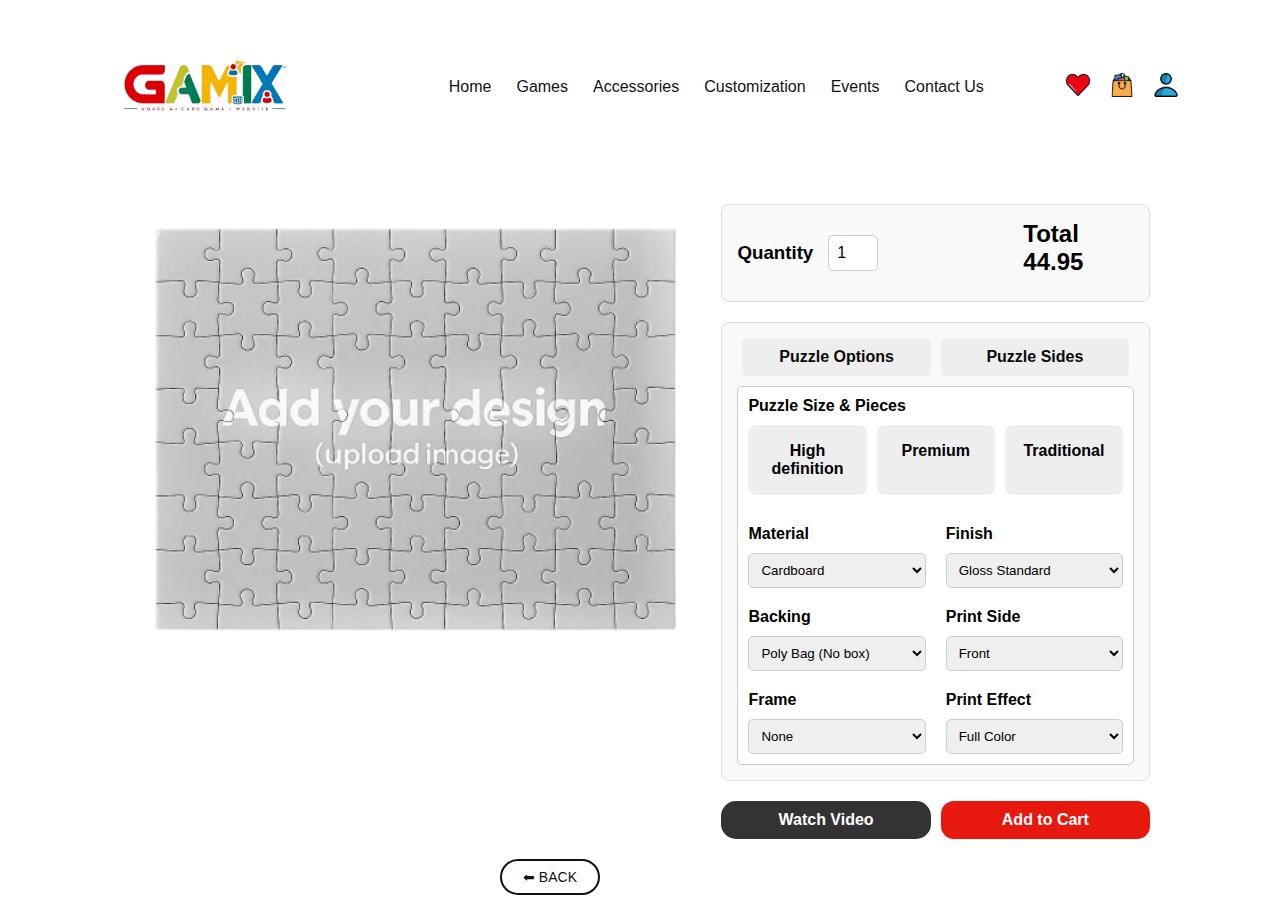
<file: puzzle.html>
<!DOCTYPE html>
<html lang="en">

<head>
    <meta charset="UTF-8">
    <meta name="viewport" content="width=device-width, initial-scale=1.0">
    <title>Puzzle</title>
    <link rel="stylesheet" href="style.css">
    <link rel="stylesheet" href="puzzle.css">
    <link rel="stylesheet" href="https://cdnjs.cloudflare.com/ajax/libs/font-awesome/6.5.0/css/all.min.css">
</head>

<body>
    <div class="container">
        <nav class="navbar">
            <div class="navbar-left">
                <div class="logo">
                    <img src="img/IMG_4194-removebg-preview.png" alt="Board Games Logo">
                </div>
                <div class="nav-links">
                    <a href="index.html" class="nav-link" id="homeLink">Home</a>
                    <a href="Games.html" class="nav-link" id="gamesLink">Games</a>
                    <a href="Accessories.html" class="nav-link" id="accessoriesLink">Accessories</a>
                    <a href="customization.html" class="nav-link" id="customizationLink">Customization</a>
                    <a href="Events.html" class="nav-link" id="servicesLink">Events</a>
                    <a href="Contact us.html" class="nav-link" id="servicesLink">Contact Us</a>
                </div>
            </div>
            <div class="icon-group">
                <a href="Favourite.html" class="icon-item" data-label="Wishlist">
                    <img src="img/Heart.png" class="png-icon" />
                </a>
                <a href="cart.html" class="icon-item" data-label="Cart">
                    <img src="img/shopping-bag.png" class="png-icon" />
                </a>
                <a href="account.html" class="icon-item" data-label="Account">
                    <img src="img/user-account.png" class="png-icon" />
                </a>
            </div>
    </div>
    </nav>
    </nav>
    </nav>
    <div class="container1">
        <div class="upload-section">
            <img src="img2/photo_2025-05-18_15-40-48-removebg-preview.png" alt="Upload Preview" class="upload-image">
        </div>



        <div class="options-section">
            <div class="box quantity-box">
                <div class="quantity-row">
                    <h3>Quantity</h3>
                    <input type="number" min="1" value="1" id="quantity" class="quantity-input">
                    <div class="price" id="total-price">Total<br> 44.95</div>
                </div>
            </div>
            <div class="box">
                <div class="tabs">
                    <button onclick="showTab('options')">Puzzle Options</button>
                    <button onclick="showTab('sides')">Puzzle Sides</button>
                </div>
                <div id="options" class="tab-content">
                    <h4>Puzzle Size & Pieces</h4>
                    <div class="puzzle-options">
                        <div class="option-card" onclick="selectSize(this, 44.95)">High definition</div>
                        <div class="option-card" onclick="selectSize(this, 34.95)">Premium</div>
                        <div class="option-card" onclick="selectSize(this, 24.95)">Traditional</div>
                    </div>
                    <div class="option-columns">
                        <div class="option-column">
                            <label for="material">Material</label>
                            <select id="material">
                                <option>Cardboard</option>
                                <option>Wooden</option>
                                <option>Acrylic</option>
                                <option>Plastic</option>
                                <option>Magnetic</option>
                            </select>
                            <label for="backing">Backing</label>
                            <select id="backing">
                                <option>Poly Bag (No box)</option>
                                <option>Plain Box</option>
                                <option>Image Box (+5 EGP)</option>
                                <option>Custom Box (+8 EGP)</option>
                            </select>
                            <label for="frame">Frame</label>
                            <select id="frame">
                                <option>None</option>
                                <option>White (+15 EGP)</option>
                            </select>
                        </div>
                        <div class="option-column">
                            <label for="finish">Finish</label>
                            <select id="finish">
                                <option>Gloss Standard</option>
                                <option>Matte Standard</option>
                                <option>Gloss Linen</option>
                                <option>Matte Linen</option>
                            </select>
                            <label for="print-side">Print Side</label>
                            <select id="print-side">
                                <option>Front</option>
                                <option>Behind</option>
                                <option>Both Sides (+10 EGP)</option>
                            </select>
                            <label for="print-effect">Print Effect</label>
                            <select id="print-effect">
                                <option>Full Color</option>
                                <option>Black & White</option>
                                <option>Sepia</option>
                            </select>
                        </div>
                    </div>
                </div>
                <div id="sides" class="tab-content" style="display:none;">
                    <h4>Puzzle Side Shapes</h4>
                    <div class="puzzle-side-shapes">
                        <div class="puzzle-side-shapes">
                            <div class="option-card" onclick="selectOption(this)">29.5*38.5 <br />1008 Psc</div>
                            <div class="option-card" onclick="selectOption(this)">29.5*38.5 <br />2000 Psc</div>
                            <div class="option-card" onclick="selectOption(this)">20*30 <br />24 Psc</div>
                            <div class="option-card" onclick="selectOption(this)">20*30 <br />100 Psc</div>
                            <div class="option-card" onclick="selectOption(this)">20*30 <br />500 Psc</div>
                            <div class="option-card" onclick="selectOption(this)">20*30 <br />1000 Psc</div>
                            <div class="option-card" onclick="selectOption(this)">19.25*28 <br />1000 Psc</div>
                            <div class="option-card" onclick="selectOption(this)">18*24 <br />70 Psc</div>
                            <div class="option-card" onclick="selectOption(this)">18*24 <br />500 Psc</div>
                            <div class="option-card" onclick="selectOption(this)">18*24 <br />320 Psc</div>
                            <div class="option-card" onclick="selectOption(this)">12*16.5 <br />24 Psc</div>
                            <div class="option-card" onclick="selectOption(this)">12*16.5 <br />54 Psc</div>
                            <div class="option-card" onclick="selectOption(this)">12*16.5 <br />285 Psc</div>
                            <div class="option-card" onclick="selectOption(this)">12*16.5 <br />1000 Psc</div>
                            <div class="option-card" onclick="selectOption(this)">8*10 <br />12 Psc</div>
                            <div class="option-card" onclick="selectOption(this)">8*10 <br />30 Psc</div>
                            <div class="option-card" onclick="selectOption(this)">8*10 <br />100 Psc</div>
                            <div class="option-card" onclick="selectOption(this)">3.5*5 <br />24 Psc</div>
                            <div class="option-card" onclick="selectOption(this)">3.1*3.9 <br />154 Psc</div>
                        </div>
                    </div>
                </div>
            </div>
            <div class="button-row">
                <button class="btn-video">Watch Video</button>
                <button class="btn-blue">Add to Cart</button>
            </div>
        </div>
    </div>
    <a href="customization.html" class="back-button-puzzle">⬅ BACK</a>
    <script src="script.js"></script>
    <script>
        let basePrice = 44.95;

        function showTab(tab) {
            document.getElementById('options').style.display = tab === 'options' ? 'block' : 'none';
            document.getElementById('sides').style.display = tab === 'sides' ? 'block' : 'none';
        }

        function selectOption(el) {
            document.querySelectorAll('.option-card').forEach(card => {
                card.classList.remove('active');
            });
            el.classList.add('active');
        }

        function selectSize(el, price) {
            selectOption(el);
            basePrice = price;
            updatePrice();
        }

        function updatePrice() {
            const qty = parseInt(document.getElementById('quantity').value) || 1;
            const total = (qty * basePrice).toFixed(2);
            document.getElementById('total-price').innerText = `Total ${total}`; I
        }

        document.getElementById('quantity').addEventListener('input', updatePrice);
    </script>
</body>

</html>
</file>
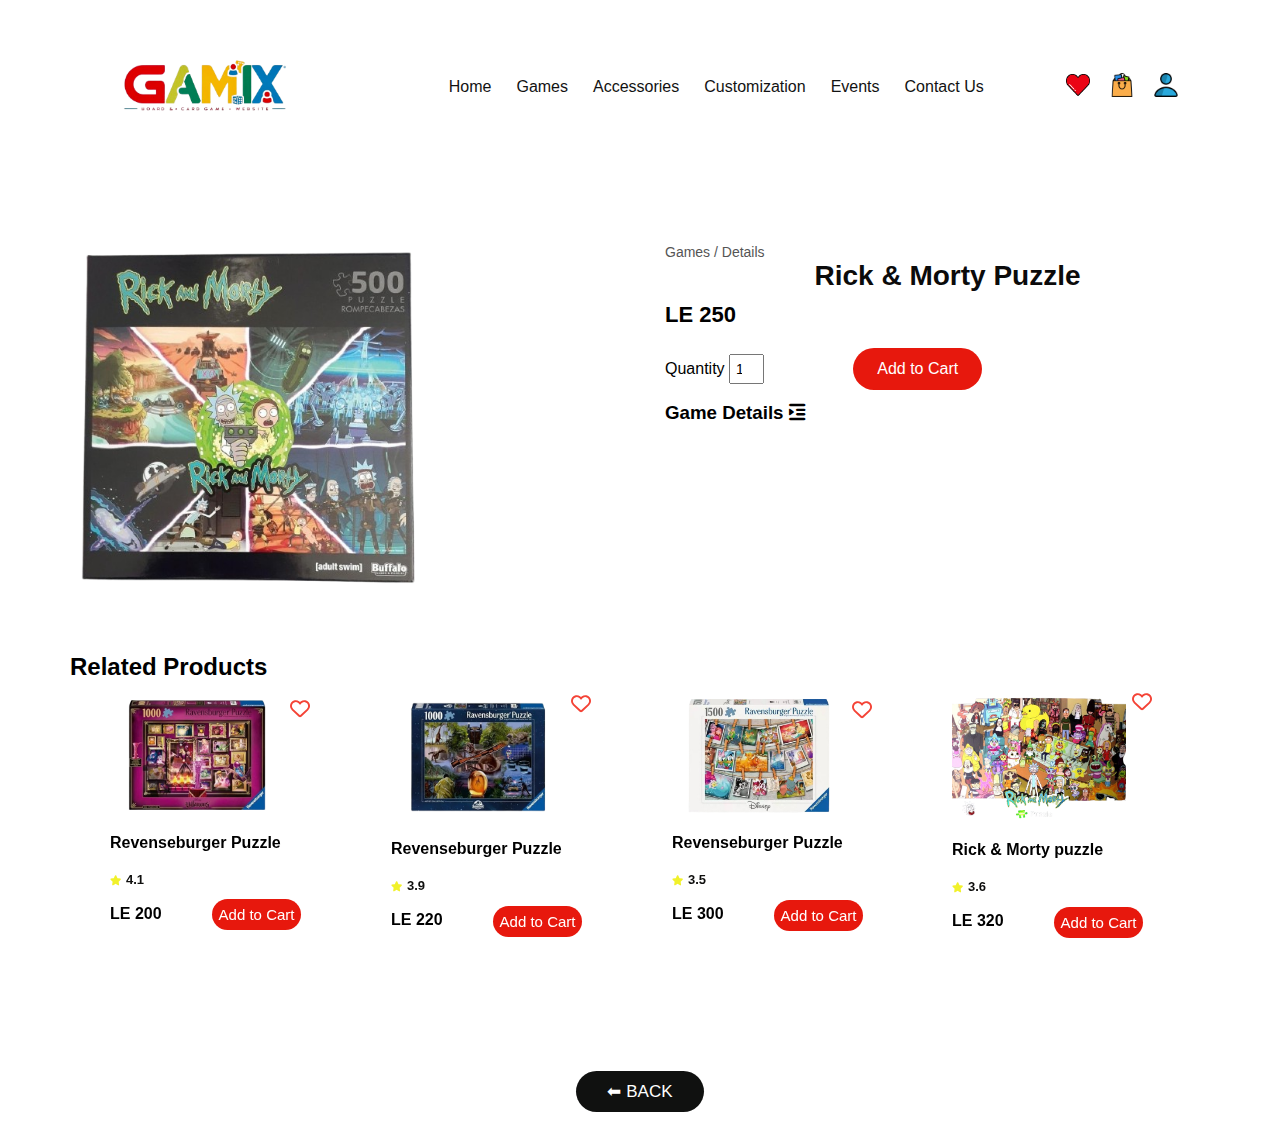
<file: system.html>
<!DOCTYPE html>
<html lang="en">

<head>
    <meta charset="UTF-8">
    <meta name="viewport" content="width=device-width, initial-scale=1.0">
    <title>System</title>
    <link rel="stylesheet" href="style.css">
    <link rel="stylesheet" href="https://cdnjs.cloudflare.com/ajax/libs/font-awesome/6.5.0/css/all.min.css">
</head>

<body>
    <div class="container">
        <nav class="navbar">
            <div class="navbar-left">
                <div class="logo">
                    <img src="img/IMG_4194-removebg-preview.png" alt="Board Games Logo">
                </div>
                <div class="nav-links">
                    <a href="index.html" class="nav-link" id="homeLink">Home</a>
                    <a href="Games.html" class="nav-link" id="gamesLink">Games</a>
                    <a href="Accessories.html" class="nav-link" id="accessoriesLink">Accessories</a>
                    <a href="customization.html" class="nav-link" id="customizationLink">Customization</a>
                    <a href="Events.html" class="nav-link" id="servicesLink">Events</a>
                    <a href="Contact us.html" class="nav-link" id="servicesLink">Contact Us</a>
                </div>
            </div>

            <div class="icon-group">
                <a href="Favourite.html" class="icon-item" data-label="Wishlist">
                    <img src="img/Heart.png" class="png-icon" />
                </a>
                <a href="cart.html" class="icon-item" data-label="Cart">
                    <img src="img/shopping-bag.png" class="png-icon" />
                </a>
                <a href="account.html" class="icon-item" data-label="Account">
                    <img src="img/user-account.png" class="png-icon" />
                </a>
            </div>
        </nav>
    </div>
    <div class="Details7">
        <div class="small-container single-product">
            <div class="row">
                <div class="col-2">
                    <img src="img/photo_2025-05-19_18-58-52__2_-removebg-preview.png" width="100%" id="ProductImg">

                </div>
                <div class="col-2">
                    <p>Games / Details</p>
                    <h1>Rick & Morty Puzzle</h1>
                    <h4>LE 250</h4>
                    Quantity
                    <input type="number" value="1" class="quantity">
                    <a href="" class="button">Add to Cart</a>

                    <h3>Game Details <i class="fa fa-indent"></i></h3>
                    <br>
                    <p class="g-1">
                    </p>
                </div>
            </div>
        </div>
        <section class="cards-section12">
            <h2>Related Products</h2>
            <div class="cards-container">

                <div class="card">
                    <div class="favorite" onclick="toggleFavorite(this)">
                        <i class="far fa-heart"></i>
                    </div>
                    <img src="img/photo_2025-05-20_19-48-00__2_-removebg-preview.png" alt="UNO GO" class="game-image"
                        data-url="UNO GO.html" style="cursor:pointer;" />
                    <h3>Revenseburger Puzzle</h3>
                    <div class="rating">
                        <i class="fas fa-star"></i><span>4.1</span>
                    </div>
                    <div class="con">
                        <div class="price">LE 200</div>
                        <button class="add-to-cart" data-name="Revenseburger Puzzle" data-price="200"
                            data-image="img/photo_2025-05-20_19-48-00__2_-removebg-preview.png">Add to Cart</button>
                    </div>
                </div>



                <div class="card">
                    <div class="favorite" onclick="toggleFavorite(this)">
                        <i class="far fa-heart"></i>
                    </div>
                    <img src="img/photo_2025-05-20_19-47-59-removebg-preview.png" alt="UNO GO" class="game-image" />
                    <h3>Revenseburger Puzzle</h3>
                    <div class="rating">
                        <i class="fas fa-star"></i><span>3.9</span>
                    </div>
                    <div class="con">
                        <div class="price">LE 220</div>
                        <button class="add-to-cart" data-name="Revenseburger Puzzle" data-price="220"
                            data-image="img/photo_2025-05-20_19-47-59-removebg-preview.png">Add to Cart</button>
                    </div>
                </div>




                <div class="card">
                    <div class="favorite" onclick="toggleFavorite(this)">
                        <i class="far fa-heart"></i>
                    </div>
                    <img src="img/photo_2025-05-20_19-48-00-removebg-preview.png" alt="UNO GO" class="game-image" />
                    <h3>Revenseburger Puzzle</h3>
                    <div class="rating">
                        <i class="fas fa-star"></i><span>3.5</span>
                    </div>
                    <div class="con">
                        <div class="price">LE 300</div>
                        <button class="add-to-cart" data-name="Revenseburger Puzzle" data-price="300"
                            data-image="img/photo_2025-05-20_19-48-00-removebg-preview.png">Add to Cart</button>
                    </div>
                </div>



                <div class="card">
                    <div class="favorite" onclick="toggleFavorite(this)">
                        <i class="far fa-heart"></i>
                    </div>
                    <img src="img/WINNING-MOVES-1000-EL-RICK-AND-MORTY-PUZZLE-removebg-preview.png" alt="UNO GO"
                        class="game-image" />
                    <h3>Rick & Morty puzzle</h3>
                    <div class="rating">
                        <i class="fas fa-star"></i><span>3.6</span>
                    </div>
                    <div class="con">
                        <div class="price">LE 320</div>
                        <button class="add-to-cart" data-name="Rick & Morty puzzle" data-price="320"
                            data-image="img/WINNING-MOVES-1000-EL-RICK-AND-MORTY-PUZZLE-removebg-preview.png">Add to
                            Cart</button>
                    </div>
                </div>
            </div>
    </div>
    </section>
    <a href="Games.html" class="back-button">⬅ BACK</a>

    </div>
    </div>
    </div>
    <script>
        let cart = JSON.parse(localStorage.getItem("cart")) || [];
        document.querySelectorAll(".add-to-cart").forEach(button => {
            button.addEventListener("click", () => {
                const name = button.getAttribute("data-name");
                const price = parseFloat(button.getAttribute("data-price"));
                let image = button.getAttribute("data-image");
                if (!image.startsWith("img/") && !image.includes("/") && !image.startsWith("http")) {
                    image = "img/" + image;
                }
                const existing = cart.find(item => item.name === name);
                if (existing) {
                    existing.quantity += 1;
                } else {
                    cart.push({ name, price, image, quantity: 1 });
                }
                localStorage.setItem("cart", JSON.stringify(cart));
                alert(`${name} added to cart!`);
            });
        });
        function toggleFavorite(favoriteElement) {
            let card = favoriteElement.closest('.card');
            let gameName = card.querySelector('h3').textContent;
            let gameImage = "img/" + card.querySelector('.game-image').src.split('/').pop();
            let gamePrice = card.querySelector('.price').textContent;
            let gameQuantity = 1;
            let favorites = JSON.parse(localStorage.getItem('favorites')) || [];
            let index = favorites.findIndex(game => game.name === gameName);
            if (index === -1) {
                favorites.push({
                    name: gameName,
                    image: gameImage,
                    price: gamePrice,
                    quantity: gameQuantity
                });
                favoriteElement.querySelector('i').classList.remove('far');
                favoriteElement.querySelector('i').classList.add('fas');
            } else {
                favorites.splice(index, 1);
                favoriteElement.querySelector('i').classList.remove('fas');
                favoriteElement.querySelector('i').classList.add('far');
            }
            localStorage.setItem('favorites', JSON.stringify(favorites));
        }
        window.onload = function () {
            let favorites = JSON.parse(localStorage.getItem('favorites')) || [];
            let favoriteIcons = document.querySelectorAll('.favorite');

            favoriteIcons.forEach(favorite => {
                let card = favorite.closest('.card');
                let gameName = card.querySelector('h3').textContent
                if (favorites.some(game => game.name === gameName)) {
                    favorite.querySelector('i').classList.remove('far');
                    favorite.querySelector('i').classList.add('fas');
                }
            });
        }
        const cards = document.querySelectorAll('.card');
        const observer = new IntersectionObserver((entries) => {
            entries.forEach(entry => {
                if (entry.isIntersecting) {
                    entry.target.classList.add('show');
                }
            });
        }, {
            threshold: 0.1
        });

        cards.forEach(card => {
            observer.observe(card);
        });

    </script>
    <script src="script.js"></script>
    <script src="cart.js"></script>
</body>

</html>
</file>
<file: style.css>
* {
    margin: 0px;
    padding: 0px;
    box-sizing: border-box;
}

body {
    font-family: Arial, sans-serif;
    background-color: #fff;
}

.container {
    max-width: 1200px;
    margin: 10px auto;
    padding: 0px 20px 20px 20px;
}

.icon-item {
    position: relative;
    display: inline-block;
}

.icon-item i {
    font-size: 24px;
}

.navbar {
    display: flex;
    align-items: center;
    justify-content: space-between;
    background-color: transparent;
    padding: 0px 30px 10px 30px;
    margin-top: 0;
    margin-bottom: 0;
    color: rgb(10, 10, 10);

    border-radius: 30px;
}

.navbar-left {
    display: flex;
    align-items: center;
}

.logo img {
    padding-top: 1px;
    height: 130px;

    width: auto;
}

.nav-links {
    display: flex;
    gap: 25px;
    margin-left: 130px;
}

.nav-links a {
    color: rgb(18, 18, 18);
    text-decoration: none;
    font-weight: 500;
    transition: 0.3s;
}

.nav-links a:hover {
    color: #f1c40f;
}

.icon-group {
    display: flex;
    align-items: center;
    gap: 20px;
    padding: 8px 12px;
    border-radius: 30px;
    background: transparent;
}

.icon-item {
    position: relative;
    cursor: pointer;
    transition: 0.3s;
}

.png-icon {
    width: 24px;
    height: 24px;
    object-fit: contain;
    transition: transform 0.3s;
}

.icon-item::after {
    content: attr(data-label);
    position: absolute;
    bottom: -30px;
    left: 50%;
    transform: translateX(-50%);
    background: #333;
    color: #fff;
    padding: 3px 8px;
    font-size: 12px;
    border-radius: 5px;
    opacity: 0;
    white-space: nowrap;
    pointer-events: none;
    transition: 0.3s ease;
}

.icon-item:hover::after {
    opacity: 1;
}

.icon-item:hover .png-icon {
    transform: scale(1.1);
}

.toggle-text {
    margin-top: 10px;
    text-align: center;
    font-size: 14px;
}

.toggle-text a {
    color: #e67e22;
    cursor: pointer;
    text-decoration: underline;
}

.close-btn {
    position: absolute;
    top: 10px;
    right: 15px;
    font-size: 22px;
    cursor: pointer;
}

@keyframes popin {
    0% {
        transform: scale(0.8);
        opacity: 0;
    }

    100% {
        transform: scale(1);
        opacity: 1;
    }
}

.hero-section {
    display: flex;
    justify-content: space-between;
    align-items: center;
    padding: 60px;
    background-color: #17422B;
    color: white;
    border-radius: 30px;
    margin: 40px;
    overflow: hidden;
}

.hero-text {
    max-width: 50%;
    color: #fff;
    text-align: left;
    animation: slideInFromLeft 1.5s ease-out forwards;
}

.hero-text h2 {
    font-size: 3rem;
    animation: fadeInUp 2s ease-out forwards;
}

.hero-text p {
    font-size: 1.2rem;
    margin-top: 10px;
    animation: fadeInUp 2.5s ease-out forwards;
}

.hero-text button {
    margin-top: 20px;
    padding: 10px 20px;
    font-size: 1.2rem;
    background-color: #FFC107;
    border: none;
    border-radius: 30px;
    color: #000;
    cursor: pointer;
    position: relative;
    overflow: hidden;
    transition: transform 0.5s ease, color 0.2s ease;
    font-weight: bold;
    animation: gradientMove 10s ease infinite, pulse 1.5s ease-in-out infinite;
    margin-top: 50px;
}

@keyframes gradientMove {
    0% {
        background-position: 0% 50%;
    }

    50% {
        background-position: 100% 50%;
    }

    100% {
        background-position: 0% 50%;
    }
}

@keyframes pulse {
    0% {
        transform: scale(1);
    }

    50% {
        transform: scale(1.1);
    }

    100% {
        transform: scale(1);
    }
}


.hero-text button:hover {
    transform: scale(1.1);
    color: #fff;
}

.hero-text button::before {
    content: '';
    position: absolute;
    top: 0;
    left: 0;
    width: 0;
    height: 100%;

    transition: width 4s ease;
    z-index: 0;
}

.hero-text button:hover::before {
    width: 100%;
}

.hero-text button:hover {
    background-color: transparent;
    color: #fff;
    z-index: 1;
}

/* الصورة داخل hero-image */
.hero-image img {
    max-width: 80%;
    height: auto;
    border-radius: 10px;
    animation: zoomIn 4s ease-out forwards;
    margin-left: 100px;
}

@keyframes fadeInUp {
    from {
        opacity: 0;
        transform: translateY(20px);
    }

    to {
        opacity: 1;
        transform: translateY(0);
    }
}

@keyframes slideInFromLeft {
    from {
        opacity: 0;
        transform: translateX(-100%);
    }

    to {
        opacity: 1;
        transform: translateX(0);
    }
}

@keyframes zoomIn {
    from {
        opacity: 0;
        transform: scale(0.8);
    }

    to {
        opacity: 1;
        transform: scale(1);
    }
}

.favorite-icon:hover {
    color: red;
    cursor: pointer;
}

.features-section {
    display: flex;
    justify-content: space-around;
    align-items: flex-start;
    padding: 40px 20px;
    background-color: transparent;
}

.feature {
    text-align: center;
    max-width: 220px;
}

.icon {
    width: 60px;
    height: 60px;
    border: 1px solid #ccc;
    border-radius: 15px;
    display: flex;
    align-items: center;
    justify-content: center;
    margin: 0 auto 15px;
    font-size: 24px;
    color: #0d0d0d;
}

.feature h4 {
    margin-bottom: 10px;
    font-size: 16px;
    font-weight: bold;
    color: #333;
}

.feature p {
    font-size: 14px;
    color: #666;
}

@media (max-width: 768px) {
    .form-container {
        width: 90%;
        height: auto;
        transform: translateX(0);
    }

    .form-container form {
        position: relative;
        top: 0;
        padding: 10px;
    }

    #LoginForm,
    #RegForm {
        left: 0 !important;
    }
}

.search-filter-section {
    display: flex;
    justify-content: space-between;
    align-items: center;
    margin: 30px 0;
}

.search-bar {
    position: relative;
    width: 50%;
}

.search-bar input {
    width: 70%;
    padding: 10px 40px 10px 15px;
    margin-left: 6%;
    border: 1px solid #ccc;
    border-radius: 25px;
}

.search-bar i {
    position: absolute;
    right: 150px;
    top: 50%;
    transform: translateY(-50%);
    color: #666;
    margin-top: 0;
}


.categories-section {
    margin: 40px 40px;
}

.categories-section11 {
    margin: 40px 0px;
    margin-left: 450px;

}

.categories-section h2 {
    font-size: 24px;
    margin-bottom: 10px;
}

.categories-section p {
    margin-bottom: 15px;
    color: #17422B;
    font-size: 20px;
}

.categories-bar {
    display: flex;
    align-items: center;
    gap: 50px;
    flex-wrap: wrap;
}

.categories-text {
    font-size: 22px;
    color: #17422B;
    min-width: 250px;
    font-weight: bold;
    animation: slideInFromLeft 1.5s ease-out forwards;
}

.categories-container {
    display: flex;
    gap: 80px;
    flex-wrap: wrap;
    margin-left: 47px;
}

.category-icon {
    width: 20px;
    height: 20px;
    margin-right: 8px;
    vertical-align: middle;
}

.arrow-box12 {
    display: inline-flex;
    justify-content: center;
    align-items: center;
    width: 50px;
    height: 50px;
    font-size: 27px;
    border: 2px solid #000;
    border-radius: 50%;
    cursor: pointer;
    transition: 0.3s;
    margin-top: 14px;
}

.arrow-box12:hover {
    background-color: #f0f0f0;
}

@keyframes fadeInUp {
    0% {
        opacity: 0;
        transform: translateY(20px);
    }

    100% {
        opacity: 1;
        transform: translateY(0);
    }
}

.category-item {
    display: flex;
    flex-direction: column;
    align-items: center;
    width: 80px;
    cursor: pointer;
    opacity: 0;
    transform: translateY(20px);
    animation: fadeInUp 0.6s ease forwards;
}

.category-item:hover {
    transform: scale(1.1);
    transition: transform 0.3s ease;

}

.category-item:nth-child(1) {
    animation-delay: 0s;
}

.category-item:nth-child(2) {
    animation-delay: 0.15s;
}

.category-item:nth-child(3) {
    animation-delay: 0.3s;
}

.category-item:nth-child(4) {
    animation-delay: 0.45s;
}


.category-item img {
    width: 60px;
    height: 60px;
    object-fit: contain;
    margin-bottom: 5px;
}

.category-item span {
    font-size: 12px;
    justify-content: center;
}

.pagination {
    display: flex;
    justify-content: center;
    margin-top: 30px;
    gap: 10px;
}

.pagination a {
    padding: 8px 12px;
    background: white;
    border: 1px solid #ccc;
    border-radius: 8px;
    color: #333;
    text-decoration: none;
    transition: 0.3s;
}

.pagination a:hover {
    background: #b02323;
    color: white;
}

.cards-section {
    max-width: 1200px;
    margin: 0 auto;
    padding: 20px;
    width: 100%;
    padding: 20px;
}

.cards-section12 {
    max-width: 1200px;
    padding: 40px 20px;
    width: 100%;
}

.cards-section h2 {
    margin-top: 0;
    margin-bottom: 20px;
    font-size: 24px;
    margin-left: 2%;
}

.cards-container {
    max-width: 1300px;
    margin: auto;
    padding-left: 30px;
    padding-right: 30px;
    display: flex;
    align-items: center;
    flex-wrap: wrap;
    justify-content: space-between;
    gap: 5px;
}

.card {
    flex-basis: 22%;
    padding: 10px;
    min-width: 200px;
    margin-bottom: 50px;
    position: relative;
    opacity: 0;
    transform: translateY(-50px);
    transition: transform 0.3s ease, opacity 0.3s ease;
    will-change: transform, opacity;
}

.card.show {
    opacity: 1;
    transform: translateY(0);
}

.card:hover {
    transform: translateY(-10px) !important;
    cursor: pointer;
}

.card:nth-child(1) {
    transition-delay: 0.1s;
}

.card:nth-child(2) {
    transition-delay: 0.2s;
}

.card:nth-child(3) {
    transition-delay: 0.3s;
}

.card:nth-child(4) {
    transition-delay: 0.4s;
}

h5 {
    color: #000;
}

.card img {
    width: 80%
}

.cardimg1 {
    width: 100%;
    object-fit: cover;
    display: block;
    margin-left: 15px;
}

.favorite {
    position: absolute;
    top: 10px;
    left: 190px;
    color: #f44336;
    font-size: 20px;
    cursor: pointer;
    transition: transform 0.3s ease;
}

.favorite span {
    font-size: 28px;
    color: #e7355c;
    transition: transform 0.3s ease;
    border: #101010;
}

.favorite:hover {
    transform: scale(1.2);
    border-color: #e63e62;
}

.favorite.filled {
    color: red;
}

.favorite:hover span {
    transform: scale(1.2);
}

.card h3 {
    font-size: 16px;
    margin-top: 15px;
    margin-right: 20px;
}

.rating {
    margin-top: 10px;
    font-weight: bold;
    font-size: 13px;
    color: rgb(15, 15, 14);
    margin-bottom: 8px;
    margin-top: 20px;
}

.rating i {
    margin-right: 5px;
    font-size: 10px;
    color: rgb(241, 241, 42);
}

.con {
    display: flex;
    align-items: center;
    margin-top: 10px;
    gap: 50px;
}

.price {
    font-size: 16px;
    font-weight: bold;
    color: #000;
    text-align: left;
    margin-top: 8px;
    margin-bottom: 10px;
}

.add-to-cart {
    background-color: #E7180D;
    font-size: 15px;
    border: none;
    color: white;
    padding: 7px 7px;
    border-radius: 20px;
    cursor: pointer;
    transition: background-color 0.3s ease;

}

.add-to-cart:hover {
    background-color: #e63e52;
}

.container {
    max-width: 1200px;
    margin: 0px auto;
    padding: 20px;
    background-color: transparent;
    border-radius: 10px;
}

h1 {
    text-align: center;
    font-size: 2rem;
    margin-bottom: 30px;
    color: #0b0b0b;
}

.cart-items {
    display: flex;
    flex-direction: column;
    gap: 20px;
}

.cart-item {
    display: flex;
    justify-content: space-between;
    align-items: center;
    border-bottom: 1px solid #ddd;
    padding: 20px;
    background-color: #f8f8f8;
    border-radius: 8px;
}

.cart-image {
    width: 100px;
    height: 100px;
    object-fit: cover;
    border-radius: 8px;
}

.cart-details {
    flex: 1;
    margin-left: 20px;
}

.cart-details h3 {
    margin: 0;
    font-size: 1.2rem;
}

.cart-details p {
    margin: 5px 0;
    font-size: 1rem;
}

button {
    padding: 8px 15px;
    background-color: #E7180D;
    color: white;
    border: none;
    border-radius: 5px;
    cursor: pointer;
    font-size: 1rem;
    transition: background-color 0.3s ease;
}

button:hover {
    background-color: #c0392b;
}

.cart-summary {
    background-color: #f1f1f1;
    padding: 20px;
    border-radius: 8px;
    margin-top: 30px;
    box-shadow: 0 4px 8px rgba(0, 0, 0, 0.1);
}

.discount-section {
    display: flex;
    flex-direction: column;
    margin-bottom: 20px;
}

#discount-code {
    padding: 10px;
    font-size: 1rem;
    margin-bottom: 10px;
    border-radius: 5px;
    border: 1px solid #ddd;
}

button[onclick="applyDiscount()"] {
    background-color: #2ecc71;
    border-radius: 5px;
    color: white;
}

button[onclick="applyDiscount()"]:hover {
    background-color: #27ae60;
}

#discount-message {
    font-size: 1rem;
    margin-top: 10px;
    color: green;
}

.total-section {
    display: flex;
    justify-content: space-between;
    align-items: center;
    margin-top: 20px;
}

#total-price {
    font-size: 1.5rem;
    font-weight: bold;
}

button[onclick="checkout()"] {
    padding: 10px 20px;
    background-color: #3498db;
    color: white;
    border: none;
    font-size: 1.2rem;
    border-radius: 5px;
    cursor: pointer;
    transition: background-color 0.3s ease;
}

button[onclick="checkout()"]:hover {
    background-color: #2980b9;
}

@media (max-width: 768px) {
    .cart-item {
        flex-direction: column;
        align-items: flex-start;
    }

    .cart-image {
        width: 80px;
        height: 80px;
    }

    .cart-details {
        margin-left: 0;
    }

    .total-section {
        flex-direction: column;
        align-items: flex-start;
    }
}

.Details7 {
    max-width: 1200px;
    margin: 0 auto;
    padding: 0 10px;
}

.single-product .row {
    display: flex;
    align-items: flex-start;
    gap: 50px;
    margin-top: 50px;
}

.col-2 {
    flex-basis: 50%;
}

#ProductImg {
    width: 100%;
    max-width: 400px;
    border-radius: 10px;
}

.small-img-row {
    display: flex;
    justify-content: start;
    gap: 10px;
    margin-top: 15px;
}

.small-img-col {
    flex-basis: 24%;
    cursor: pointer;
}

.small-img-col img {
    width: 100%;
    border-radius: 8px;
    border: 1px solid #ddd;
    transition: transform 0.3s ease;
}

.small-img-col img:hover {
    transform: scale(1.05);
}

.col-2 h1 {
    font-size: 28px;
    margin-bottom: 10px;
}

.col-2 h4 {
    font-size: 22px;
    color: black;
    margin: 10px 0;
}

.g-1 {
    color: black;
    font-weight: bold;

}

.button {
    background-color: #E7180D;
    color: white;
    padding: 12px 24px;
    text-decoration: none;
    display: inline-block;
    margin-top: 10px;
    margin-left: 15%;
    margin-bottom: 12px;
    border-radius: 40px;
    transition: background 0.3s ease;
}

.button:hover {
    background-color: darkred;
}

.col-2 p {
    font-size: 14px;
    color: #555;
    margin-top: 10px;
}

.quantity-wrapper {
    display: flex;
    align-items: center;
    gap: 6px;
}

.input-label {
    font-size: 13px;
    margin: 0;
    color: #333;
}

.quantity {
    width: 35px;
    padding: 5px;
    font-size: 14px;
}

@media (max-width: 768px) {
    .single-product .row {
        flex-direction: column;
        align-items: center;
    }

    .col-2 {
        flex-basis: 100%;
        text-align: center;
    }

    .button {
        margin-left: 0;
    }
}


.view-filter {
    position: relative;
    display: inline-block;
}

.filter-button {
    padding: 10px 15px;
    cursor: pointer;
    background-color: Silver;
    border: none;
    font-size: 16px;
    border-radius: 30px;
}

.dropdown-content {
    display: none;
    position: absolute;
    background-color: transparent;
    min-width: 160px;
    z-index: 1;
    border-radius: 15px;
}

.dropdown-content a {
    color: #181717;
    padding: 10px 12px;
    text-decoration: none;
    display: block;
}

.dropdown-content a:hover {
    background-color: #f2f2f2;
    border-radius: 30px;
}

.show {
    display: block;
}

.back-button {
    display: block;
    margin: 30px auto 20px auto;
    background-color: #101110;
    color: white;
    padding: 10px 20px;
    font-size: 17px;
    border: none;
    text-decoration: none;
    border-radius: 30px;
    cursor: pointer;
    transition: transform 0.3s ease, background-color 0.3s ease;
    text-align: center;
    width: 10%;
}

.back-button:hover {

    background-color: #ef5858;
}

.customer-reviews .row {
    display: flex;
    justify-content: space-between;
    align-items: center;
    gap: 20px;
    padding-top: 0;
}

.customer-reviews h3 {
    margin-top: 0;
    margin-bottom: 2px;
    font-size: 24px;
    margin-left: 2%;
}

.customer-reviews .row {
    display: flex;
    justify-content: center;
    gap: 10px;
    flex-wrap: nowrap;
    overflow-x: auto;
    padding-top: 100px;
}

.col-3,
.col-3.middle,
.col-3-s {
    background-color: #fff;
    box-shadow: 0 0 20px rgba(0, 0, 0, 0.1);
    text-align: center;
    padding: 20px 10px;
    transition: transform 0.5s;
    cursor: pointer;
    display: flex;
    flex-direction: column;
    justify-content: space-between;
    align-items: center;
    border-radius: 20px;
    width: 200px;
    flex-shrink: 0;
}

.col-3 {
    width: 200px;
    height: 300px;
}

.col-3.middle {
    width: 220px;
    height: 320px;
}

.col-3-s {
    width: 170px;
    height: 270px;
}

.profile {
    width: 70px;
    height: 70px;
    border-radius: 50%;
    overflow: hidden;
    margin: 10px 0;
}

.profile img {
    width: 70px;
    height: 70px;
    object-fit: cover;
}

.profile-s img {
    width: 50px;
    height: 50px;
    object-fit: cover;
    border-radius: 50%;
}

.customer-reviews h3 {
    font-size: 16px;
    color: #555;
    font-weight: 600;
    margin-top: 10px;
}

.customer-reviews p {
    font-size: 13px;
    color: #777;
}

.customer-reviews .rating i {
    color: #ff0000;
}

.customer-reviews .col-3:hover,
.customer-reviews .col-3-middle,
.customer-reviews .col-3-s:hover {
    transform: translateY(-10px);
}

.fa.fa-quote-left {
    font-size: 34px;
    color: #ff0000;
}

.col-3 p {
    font-size: 12px;
    margin: 12px 0;
    color: #777;
}

.customer-reviews .col-3 h3 {
    font-weight: 600;
    color: #555;
    font-size: 16px;
}

.advert {
    display: flex;
    justify-content: space-between;
    margin: 40px auto;

    max-width: 1000px;
    gap: 30px;
    height: 300px;
}

.advert9 {
    margin-bottom: 10px;
    margin-top: 0;
}

.game-box {
    position: relative;
    flex: 1;
    padding: 30px;
    border-radius: 20px;
    color: white;
    text-align: center;
    box-shadow: 0 4px 8px rgba(0, 0, 0, 0.2);
}

.yellow {
    background-color: #fbbf24;
    color: black;
}

.blue {
    background-color: #0504AA;
}

.discount-badge {
    font-size: 40px;
    font-weight: bolder;
    padding: 9px;
    background: linear-gradient(to right, #ff3838, #ff7b00);
    border-radius: 10px;
    box-shadow: 0 2px 6px rgba(0, 0, 0, 0.2);
}

.flip-badge {
    position: absolute;
    top: -50px;
    right: -20px;
    width: 110px;
    height: 160px;
    perspective: 600px;
    z-index: 10;
    animation: fly-in-and-flip 1.5s ease-out forwards;
}

.badge-inner {
    width: 100%;
    height: 100%;
    transform-style: preserve-3d;
    transition: transform 0.6s ease;
}

.flip-badge:hover .badge-inner {
    transform: rotateY(180deg);
}

.badge-front,
.badge-back {
    position: absolute;
    width: 100%;
    height: 100%;
    backface-visibility: hidden;
}

.badge-front .discount-badge,
.badge-back .discount-badge {
    background: red;
    color: white;
    font-weight: bold;
    font-size: 20px;
    border-radius: 10px;
    display: flex;
    align-items: center;
    justify-content: center;
    height: 100%;
    box-shadow: 0 2px 6px rgba(0, 0, 0, 0.2);
}

.badge-back {
    transform: rotateY(180deg);
}

.flip-badge:hover .badge-inner {
    transform: rotateY(180deg);
}

@keyframes fly-in-and-flip {
    0% {
        transform: translate3d(200px, -100px, -500px) rotateY(0deg) scale(0.3);
        opacity: 0;
    }

    100% {
        transform: translate3d(0, 0, 0) rotateY(720deg) scale(1);
        opacity: 1;
    }
}

.price9 {
    font-size: 18px;
    margin: 15px 0;
    margin-top: 5px;
    margin-left: 20px;
}

.price del {
    color: #888;
    margin-left: 10px;
}

.btn9 {
    background-color: #E7180D;
    color: white;
    padding: 8px 10px;
    border: none;
    border-radius: 20px;
    cursor: pointer;
    font-size: 16px;
    transform: 0.3 ease;
}

.btn9:hover {
    transform: scale(1.1);
}

.del1 {
    font-size: 12px;
}

.game-img {
    width: 100px;
    height: auto;
    margin: 10px auto;
    display: block;
    border-radius: 8px;
}

.event-container-wrapper {
    max-width: 1000px;
    margin: 0 auto;
    display: flex;
    flex-wrap: wrap;
    justify-content: center;
    gap: 20px;
}

.event-container {
    background: #f9f9f9;
    border-radius: 20px;
    padding: 15px;
    box-sizing: border-box;
    display: flex;
    flex-direction: column;
    align-items: center;
    transition: transform 0.3s ease;
    box-shadow: 0 4px 15px rgba(0, 0, 0, 0.3);
    flex: 1 1 calc(33.33% - 20px);
    max-width: calc(33.33% - 20px);
    min-width: 250px;
}

.event-container:hover {
    cursor: pointer;
    transform: scale(1.05);
}

.event-container,
.event-img {
    margin: 0;
    padding: 0;
}

.event-img {
    position: relative;
    width: 100%;
    padding-bottom: 100%;
    overflow: hidden;
    border-radius: 8px 8px 0 0;
    box-shadow: 0 4px 6px rgba(0, 0, 0, 0.3);
}

.event-img2 {
    position: absolute;
    top: 0;
    left: 0;
    width: 100%;
    height: 100%;
    object-fit: cover;
    display: block;
}

.event-text {
    width: 100%;
    text-align: left;
    margin-bottom: 15px;
}

.event-h3 {
    margin: 15px;
    font-weight: bold;
    font-size: 17px;
    margin-left: 10px;
}

.event-p {
    font-size: 14px;
    color: #555;
    margin-left: 10px;
}

.event-btn {
    padding: 8px 25px;
    font-size: 16px;
    background-color: #E7180D;
    color: white;
    border: none;
    border-radius: 5px;
    cursor: pointer;
    transition: background-color 0.3s ease;
    align-self: center;
    margin-left: 200px;
    margin-top: 10px;
    margin-bottom: 0;
    border-radius: 30px;
}

.event-btn:hover {
    background-color: #0056b3;
}

.event-h1 {
    text-align: center;
    margin-bottom: 70px;
    font-size: 36px;
    font-weight: bold;
}

.up-event3 {
    text-align: center;
    margin-bottom: 0px;
    margin-top: 100px;
    font-size: 36px;
    font-weight: bold;
}

.container-up-event {
    display: flex;
    flex-direction: row;
    height: 80vh;
    margin-top: -20px;
    align-items: center;
    gap: 50px;
}

.left-side-upevent,
.right-side-upevent {
    width: 50%;
    padding: 20px;
}

.left-side-upevent {
    background: white;
    display: flex;
    flex-direction: column;
    justify-content: center;
    gap: 25px;
    padding-left: 0px;
}

.section-upevent {
    background: #ffffff;
    padding: 25px;
    border-radius: 12px;
    box-shadow: 0 2px 8px rgba(0, 0, 0, 0.1);
    text-align: left;
    width: 100%;
    margin: 0 auto;
}

.upeventh3 {
    margin-top: 0;
    font-size: 20px;
    color: #333;
}

.up-event-p {
    margin-top: 10px;
    margin-left: 50px;
}

.social-icons-upevent {
    display: flex;
    justify-content: center;
    gap: 30px;
    margin-top: 20px;
}

.social-link {
    text-decoration: none;
    display: flex;
    flex-direction: column;
    align-items: center;
    font-size: 14px;
    color: #333;
}

.social-link img {
    width: 48px;
    height: 48px;
    border-radius: 50%;
    margin-bottom: 5px;
    object-fit: cover;
    box-shadow: 0 2px 6px rgba(0, 0, 0, 0.2);
    transition: transform 0.3s ease;
}

.social-link img:hover {
    transform: scale(1.1);
}

.countdown {
    display: flex;
    justify-content: space-around;
    flex-wrap: wrap;
    font-size: 18px;
    font-weight: bold;
    gap: 10px;
    margin-top: 10px;
}

.countdown div {
    background: #ffffff;
    padding: 0;
    border-radius: 8px;
    min-width: 80px;
    color: #333;
}

#days {
    color: #d62828;
}

#hours {
    color: #f77f00;
}

#minutes {
    color: #2a9d8f;
}

#seconds {
    color: #0077b6;
}

.right-side-upevent {
    width: 60%;
    background: #cccaca;
    text-align: center;
    display: flex;
    align-items: center;
    justify-content: center;
}

.right-side-upevent img {
    width: 100%;
    max-width: 600px;
    height: 370px;
    transform: scale(1.2);
    transition: transform 0.3s ease;
}

.event-highlights {
    padding: 80px;
    text-align: center;
    background-color: #ffffff;
}

.highlight-content {
    display: flex;
    justify-content: center;
    align-items: flex-start;
    gap: 30px;
    margin-top: 20px;
    flex-wrap: wrap;
    width: 1000px;
}

.video-box {
    flex: 1 1 400px;
    max-width: 500px;
}

.comments-box {
    flex: 1 1 400px;
    max-height: 315px;
    overflow-y: auto;
    text-align: left;
    background: #fff;
    padding: 15px;
    border-radius: 10px;
}

.comments-scroll {
    display: flex;
    flex-direction: column;
    gap: 10px;
}

.comment {
    display: flex;
    align-items: flex-start;
    gap: 10px;
    border-bottom: 1px solid #ddd;
    padding-bottom: 10px;
}

.comment-avatar {
    width: 40px;
    height: 40px;
    border-radius: 50%;
    object-fit: cover;
    flex-shrink: 0;
}

.comment-text {
    flex: 1;
}

.top-performers {
    text-align: center;
    padding: 20px 20px;
    background-color: #ffffff;
}

.top-performers h2 {
    font-size: 28px;
    margin-bottom: 20px;
    color: #333;
}

.monthly-winners-btn {
    background-color: #e53935;
    color: white;
    padding: 20px 24px;
    font-size: 16px;
    border: none;
    border-radius: 20px;
    cursor: pointer;
    transition: background-color 0.3s ease, transform 0.3s ease;
    width: 925px;
    margin-top: 20px;
}

.monthly-winners-btn:hover {
    background-color: #cec6c6;
    transform: scale(1.05);
}

.monthly-winners-btn:hover {
    background-color: #c62828;
}

.players-container {
    display: flex;
    justify-content: center;
    gap: 40px;
    margin-top: 40px;
    flex-wrap: wrap;
}

.player-card {
    background-color: #f7f7f7;
    padding: 20px;
    border-radius: 12px;
    width: 280px;
    text-align: center;
    box-shadow: 0 4px 8px rgba(0, 0, 0, 0.1);
    transition: transform 0.3s ease;
}

.player-card:hover {
    transform: translateY(-10px);
}

.player-card img {
    width: 100px;
    height: 100px;
    border-radius: 50%;
    margin-bottom: 15px;
    object-fit: cover;
    border: 4px solid #ddd;
}

.player-card h3 {
    margin: 10px 0 5px;
    font-size: 20px;
    color: #333;
}

.game-name {
    font-size: 14px;
    color: #777;
    margin-bottom: 10px;
}

.badge {
    display: inline-block;
    background-color: #4caf50;
    color: white;
    padding: 6px 14px;
    font-size: 13px;
    border-radius: 20px;
    margin-bottom: 10px;
}

.player-desc {
    font-size: 14px;
    color: #555;
    line-height: 1.5;
}

.footer-container {
    display: flex;
    justify-content: space-between;
    flex-wrap: wrap;
    width: 1200px;
    margin: 100px auto 0 auto;
    background-color: rgb(255, 255, 255);
    border-radius: 12px;
    padding: 0 20px;
    box-sizing: border-box;
    transform: translateX(60px);
}

.footer-column {
    flex: 1;
    min-width: 200px;
    margin: 10px;
}

.footer-column h3 {
    margin-bottom: 10px;
    font-size: 20px;
    margin-top: 15px;
}

.footer-column ul {
    list-style: none;
    padding: 0;
    margin-top: 15px;
}

.footer-column ul li {
    margin-bottom: 8px;
    margin-top: 15px;
}

.footer-column ul li a {
    text-decoration: none;
    color: #333;
}

.social {
    display: flex;
    gap: 10px;
    margin-top: 0px;
    margin-left: 20px;
}

.social img {
    width: 31px;
    height: 31px;
    object-fit: contain;
}

.footer-bottom {
    text-align: center;
    margin-top: 30px;
    font-size: 14px;
    color: #000000;
    font-weight: bold;
}

.logo-footer img {
    width: 170px;
    height: auto;
}

.footer-p {
    font-size: 20px;
    margin-bottom: 20px;
    margin-left: 20px;
}
</file>
<file: account.css>
@import url('https://fonts.googleapis.com/css2?family=Poppins:wght@300;400;500;600;700;800&display=swap');

:root {
    --green: #17422B;
    --white: #fff;
    --black: #000;
    --lightBulue: #17a;
    --blue: #055089;
    --red: #E7180D;
    --grey: rgb(159, 160, 160);
}

.wrapper {
    position: relative;
    width: 750px;
    height: 450px;
    background: var(#fff);
    border: 2px solid var(--grey);
    border-radius: 10px;
    box-shadow: 0 0 20px var(--grey);
    overflow: hidden;
    margin-left: 20%;
    margin-top: 3%;
}

.wrapper .form-box {
    position: absolute;
    top: 0;
    width: 50%;
    height: 100%;
    display: flex;
    justify-content: center;
    flex-direction: column;
}

.wrapper .form-box.login {
    left: 0;
    padding: 0 60px 0 40px;
}

.form-box h2 {
    margin-bottom: 10px;
    position: relative;
    font-size: 32px;
    color: var(--blue);
    text-align: center;
}

.form-box h2::after {
    content: "";
    position: absolute;
    bottom: -10px;
    left: 50%;
    transform: translateX(-50%);
    width: 40px;
    height: 4px;
    background: var(--blue);
}

.form-box .input-box {
    position: relative;
    width: 100%;
    height: 50px;
    margin: 25px 0;
}

.input-box input {
    width: 100%;
    height: 100%;
    background: transparent;
    color: var(--blue);
    font-size: 16px;
    font-weight: 500;
    border: none;
    outline: none;
    border-bottom: 2px solid var(--grey);
    transition: .5s;
    padding-right: 23px;
}

.input-box input:focus,
.input-box input:valid {
    border-bottom-color: var(--blue);
}

.input-box label {
    position: absolute;
    top: 50%;
    left: 0;
    transform: translateY(-50%);
    font-size: 16px;
    color: var(--blue);
    pointer-events: none;
    transition: 0.5s;
}

.input-box input:focus~label,
.input-box input:valid~label {
    top: -5px;
    color: var(--blue);
}

.input-box i {
    position: absolute;
    top: 50%;
    right: 0;
    transform: translateY(-50%);
    font-size: 18px;
    transition: 0.5s;
}

.input-box input:focus~i,
.input-box input:valid~i {
    color: var(--blue);
}

form button {
    width: 100%;
    height: 45px;
    background-color: var(--red);
    color: var(--white);
    border: none;
    outline: none;
    border-radius: 40px;
    cursor: pointer;
    font-size: 16px;
    font-weight: 600;
    transition: .3s;
}

form button:hover {
    box-shadow: 0 0 10px rgba(0, 0, 0, 0.8);
}

form .linkTxt {
    font-size: 14px;
    color: var(--blue);
    text-align: center;
    margin: 20px 0 10px;
}

.linkTxt p a {
    color: #055089;
    text-decoration: none;
    font-weight: 600;
}

.wrapper .form-box.login .animation {
    transform: translateX(0);
    transition: 0.7s ease;
    opacity: 1;
    filter: blur(0);
    transition-delay: calc(.1s * var(--j));
}

.wrapper.active .form-box.login .animation {
    transform: translateX(-120%);
    opacity: 0;
    filter: blur(10px);
    transition-delay: calc(.1s * var(--i));
}

.wrapper .info-text {
    position: absolute;
    top: 0;
    width: 50%;
    height: 100%;
    display: flex;
    flex-direction: column;
    justify-content: center;
}

.wrapper .info-text.login {
    right: 0;
    text-align: right;
    padding: 0 40px 60px 150px;

}

.wrapper .info-text h2 {
    font-size: 36px;
    color: var(--blue);
    line-height: 1.3;
    text-transform: uppercase;
}

.wrapper .info-text p {
    font-size: 16px;
    color: var(--blue);
    text-align: left;
}

.wrapper .info-text.login .animation {
    transform: translateX(0);
    opacity: 1;
    filter: blur(0);
    transition: 0.7s ease;
    transition-delay: calc(.1s * var(--j));
}

.wrapper.active .info-text.login .animation {
    transform: translateX(120px);
    opacity: 0;
    filter: blur(10px);
    transition: 0.7s ease;
    transition-delay: calc(.1s * var(--i));
}

.wrapper .rotate-bg {
    position: absolute;
    top: -4px;
    right: 0;
    width: 850px;
    height: 600px;
    background: rgb(175, 175, 175);
    transform: rotate(10deg) skewY(40deg);
    transform-origin: bottom right;
    transition: 1.5s ease;
    transition-delay: 1.6s;
}

.wrapper.active .rotate-bg {
    transform: rotate(0) skewY(0);
    transition-delay: 0.5s;
}

.wrapper .form-box.register {
    padding: 0 40px 0 60px;
    right: 0;
}

.wrapper.active .form-box.register {
    pointer-events: auto;

}

.wrapper .form-box.register .animation {
    transform: translateX(120%);
    opacity: 0;
    filter: blur(10px);
    transition: .7s ease;
    transition-delay: calc(.1s * var(--j));
}

.wrapper.active .form-box.register .animation {
    transform: translateX(0);
    opacity: 1;
    filter: blur(0);
    transition-delay: calc(.1s * var(--i));
}

.wrapper .info-text.register {
    left: 0;
    text-align: left;
    padding: 0 150px 60px 40px;
    pointer-events: none;
}

.wrapper.active .info-text.register {
    pointer-events: auto;
}

.wrapper .info-text.register .animation {
    transform: translateX(-120%);
    opacity: 0;
    filter: blur(10px);
    transition: .7s ease;
    transition-delay: calc(.1s * var(--j));
}

.wrapper.active .info-text.register .animation {
    transform: translateX(0);
    opacity: 1;
    filter: blur(0);
    transition-delay: calc(.1s * var(--i));
}

.wrapper .rotate-bg2 {
    position: absolute;
    top: 100%;
    left: 250px;
    width: 850px;
    height: 700px;
    background: var(--white);
    transform: rotate(0) skewY(0);
    transform-origin: bottom left;
    transition: 1.5s ease;
    transition-delay: 0.5s;
}

.wrapper.active .rotate-bg2 {
    transform: rotate(-11deg) skewY(-40deg);
    transition-delay: 1.2s;
}
</file>
<file: customization.css>
.hero22 {
    padding: 10px;
    text-align: center;
    background: #d3d3d3;
    max-width: 1050px;
    height: 300px;
    margin: 0 auto;
    animation: gradientMove 10s ease infinite;
    border-radius: 15px;
    display: flex;
    align-items: center;
    justify-content: center;
}

.hero-content22 {
    display: flex;
    justify-content: space-between;
    align-items: center;
    width: 100%;
    padding: 0 30px;
}

.hero-text22 {
    text-align: left;
    max-width: 50%;
}

.hero-image22 img {
    width: 450px;
    height: 450;
    border-radius: 10px;
    animation: floatImage 6s ease-in-out infinite;
}

@keyframes floatImage {
    0% {
        transform: translateY(0px) scale(1);
        opacity: 1;
    }

    50% {
        transform: translateY(-15px) scale(1.05);
        opacity: 0.95;
    }

    100% {
        transform: translateY(0px) scale(1);
        opacity: 1;
    }
}


/* نفس تنسيقات العناوين والنصوص */
.hero h1 {
    font-size: 3rem;
    font-weight: bold;
    background: rgb(35, 34, 34);
    -webkit-background-clip: text;
    -webkit-text-fill-color: transparent;
    margin-bottom: 15px;
}

.hero p {
    font-size: 1.2rem;
    color: #232425;
    margin-top: 60px;
}

@keyframes gradientMove {
    0% {
        background-position: 0% 50%;
    }

    50% {
        background-position: 100% 50%;
    }

    100% {
        background-position: 0% 50%;
    }
}

.animate-title22 {
    opacity: 0;
    transform: translateY(-20px);
    animation: fadeSlideIn 1.5s forwards;
}

.animate-subtitle22 {
    opacity: 0;
    transform: translateY(20px);
    animation: fadeSlideIn 2s forwards;
}

@keyframes fadeSlideIn {
    to {
        opacity: 1;
        transform: translateY(0);
    }
}



.category-buttons {
    display: flex;
    justify-content: center;
    align-items: center;
    gap: 15px;
    margin-top: 40x;
    margin-bottom: 40px;
}

.category-btn {
    padding: 10px 20px;
    background-color: #ffffff;
    color: white;
    border: none;
    border-radius: 10px;
    cursor: pointer;
    transition: 0.3s;
    font-size: 35px;
    margin-top: 55px;
    justify-content: center;
    align-items: center;
    animation: pulseGlow 2.5s infinite;
    transition: 0.3s;
}

@keyframes pulseGlow {

    0%,
    100% {
        transform: scale(1);
        background-position: 0% center;
    }

    50% {
        transform: scale(1.05);
        background-position: 100% center;
    }
}

.category-btn:hover {
    background-color: #ffffff;
}

.category-btn.active {
    background: transparent;

    color: white;
}

.next-btn {
    background: transparent;
    border: none;
    cursor: pointer;
    border-radius: 10px;
    margin-top: 55px;
    justify-content: center;
    align-items: center;
    animation: slideInRight 0.8s ease;
}

.next-btn:hover {
    background: transparent;
    transition: background 0.3s ease;
}

.prev-btn {
    background: transparent;
    border: none;
    cursor: pointer;
    border-radius: 10px;
    margin-top: 55px;
    justify-content: center;
    align-items: center;
    animation: slideInLeft 0.8s ease;
}

@keyframes slideInRight {
    0% {
        transform: translateX(20px);
        opacity: 0;
    }

    100% {
        transform: translateX(0);
        opacity: 1;
    }
}

@keyframes slideInLeft {
    0% {
        transform: translateX(-20px);
        opacity: 0;
    }

    100% {
        transform: translateX(0);
        opacity: 1;
    }
}

.arrow-container-nxt {
    position: relative;
    height: 100px;
}

.arrow-container-prev {
    position: relative;
    height: 100px;
}

.arrow-icon-prev {
    position: absolute;
    top: 50%;
    left: 0;
    transform: translateY(-50%);
    stroke: #181717;
    width: 30px;
    height: 30px;
    cursor: pointer;
}

.arrow-icon {
    stroke: #141313;
    width: 30px;
    height: 30px;
    position: absolute;
    right: 0;
    top: 50%;
    transform: translateY(-50%);
}

.collection-title {
    text-align: center;
    font-size: 2rem;
    margin-bottom: 30px;
    color: #fff;
}

.accent {
    color: #fff;
}

.section2 {
    max-width: 1180px;
    padding: 0 20px;
    margin: 0 auto;
}

.product-grid {
    display: grid;
    grid-template-columns: repeat(5, 1fr);
    transform: translateX(40px);
    gap: 20px;
}

.card5 {
    background-color: #ffffff;
    border-radius: 12px;
    overflow: hidden;
    padding: 10px;
    min-width: 0;
    margin-bottom: 50px;
    position: relative;
    transition: transform 0.3s ease, box-shadow 0.3s ease;
    height: 100%;
    display: flex;
    flex-direction: column;
    justify-content: space-between;
}

.card5:hover {
    transform: translateY(-5px);
    box-shadow: 0 8px 20px rgba(0, 0, 0, 0.3);
}

.cardimg1 {
    width: 80%;
    display: block;
    object-fit: cover;
    border-radius: 8px;
    margin: 0 auto;
}

.card5-content {
    padding: 15px;
}

.cards-title1 {
    font-size: 16px;
    margin-top: 2px;
    margin-bottom: 8px;
    margin-right: 20px;
}

.card5-price {
    font-size: 17px;
    margin-top: 15px;
    margin-bottom: 20px;
    color: #a78bfa;
}

.add-btn {
    width: 60%;
    padding: 3px;
    background: #E7180D;
    border: none;
    border-radius: 12px;
    color: rgb(240, 229, 229);
    font-weight: 600;
    cursor: pointer;
    transition: 0.3s;
    margin: 7px auto 0 auto;
    text-align: center;
}

.add-btn:hover {
    opacity: 0.9;
}

.categoriesall {
    display: flex;
    gap: 20px;
    font-size: 15px;
    color: #333;
    margin-bottom: 40px;
    margin-left: 70px;
    margin-top: 50px;
}

.category-all {
    cursor: pointer;
    transition: color 0.3s;
    border: 2px solid #333;
    border-radius: 50px;
    padding: 10px 20px;
}


.category:hover {
    color: #007bff;
}

.category.active {
    font-weight: bold;
    text-decoration: underline;
}
</file>
<file: puzzle.css>
.container1 {
    display: flex;
    background: #fff;
    padding: 20px;
    border-radius: 10px;
    max-width: 1060px;
    width: 100%;
    margin: 0 auto;
    flex-wrap: wrap;
}

.upload-section {
    flex: 2;
    border-radius: 8px;
    margin-right: 20px;
    display: flex;
    justify-content: center;
    align-items: center;
    height: 450px;
    overflow: hidden;
    padding: 0;
    background: none;
}

.upload-image {
    width: 100%;
    height: 100%;
    object-fit: cover;
    border-radius: 8px;
}

.options-section {
    flex: 1.5;
}

.box {
    background: #f9f9f9;
    padding: 15px;
    border-radius: 8px;
    margin-bottom: 20px;
    border: 1px solid #ddd;
}

.tabs {
    display: flex;
    justify-content: space-between;
    margin-bottom: 10px;
}

.tabs button {
    color: #0a0a0a;
    flex: 1;
    padding: 10px;
    margin: 0 5px;
    border: none;
    background: #eee;
    border-radius: 5px;
    cursor: pointer;
    font-weight: bold;
}

.tabs button:hover {
    background: #ddd;
}

.tab-content {
    padding: 10px;
    background: white;
    border: 1px solid #ccc;
    border-radius: 5px;
}

.puzzle-options {
    display: flex;
    gap: 10px;
    justify-content: space-between;
    margin-top: 10px;
}

.option-card {
    flex: 1;
    padding: 15px;
    background: #eee;
    text-align: center;
    border-radius: 8px;
    cursor: pointer;
    font-weight: bold;
    transition: 0.2s;
    border: 2px solid transparent;
}

.option-card:hover {
    background: #ddd;
}

.option-card.active {
    background: #007bff;
    color: white;
    border-color: #0056b3;
}

.option-columns {
    display: flex;
    margin-top: 20px;
    gap: 20px;
}

.option-column {
    flex: 1;
    display: flex;
    flex-direction: column;
    gap: 10px;
}

.option-column label {
    font-weight: bold;
    margin-top: 10px;
}

.option-column select {
    padding: 8px;
    border-radius: 5px;
    border: 1px solid #ccc;
}

.puzzle-side-shapes {
    display: grid;
    grid-template-columns: repeat(4, 1fr);
    gap: 10px;
    margin-top: 10px;
}

.quantity-row {
    display: flex;
    align-items: center;
    gap: 15px;
    flex-wrap: wrap;
}

.quantity-input {
    width: 50px;
    padding: 8px;
    font-size: 16px;
    border: 1px solid #ccc;
    border-radius: 5px;
}

.price {
    font-size: 18px;
    font-weight: bold;
    margin-top: 0;
    margin-left: 130px;
}

.button-row {
    display: flex;
    justify-content: space-between;
    gap: 10px;
}

.btn-blue,
.btn-video {
    flex: 1;
    padding: 10px;
    border: none;
    border-radius: 5px;
    cursor: pointer;
    font-weight: bold;
}

.btn-blue {
    background: #E7180D;
    color: white;
    border-radius: 13px;
}

.btn-video {
    background: #333;
    color: white;
    border-radius: 15px;
}

.back-button-puzzle {
    width: 100px;
    display: block;
    margin-left: 500px;
    padding: 8px 16px;
    font-size: 14px;
    color: #101110;
    background-color: transparent;
    border: 2px solid #101110;
    border-radius: 25px;
    cursor: pointer;
    text-align: center;
    transition: background-color 0.3s ease, color 0.3s ease;
    text-decoration: none;
}

.back-button-puzzle:hover {
    background-color: #101110;
    color: white;
}

/* ✅ Media Query للشاشات الصغيرة */
@media (max-width: 768px) {
    .container1 {
        flex-direction: column;
        padding: 10px;
    }

    .upload-section {
        height: auto;
        margin-right: 0;
        margin-bottom: 20px;
    }

    .price {
        margin-left: 0;
    }

    .back-button-puzzle {
        margin-left: auto;
        margin-right: auto;
    }
}
</file>
